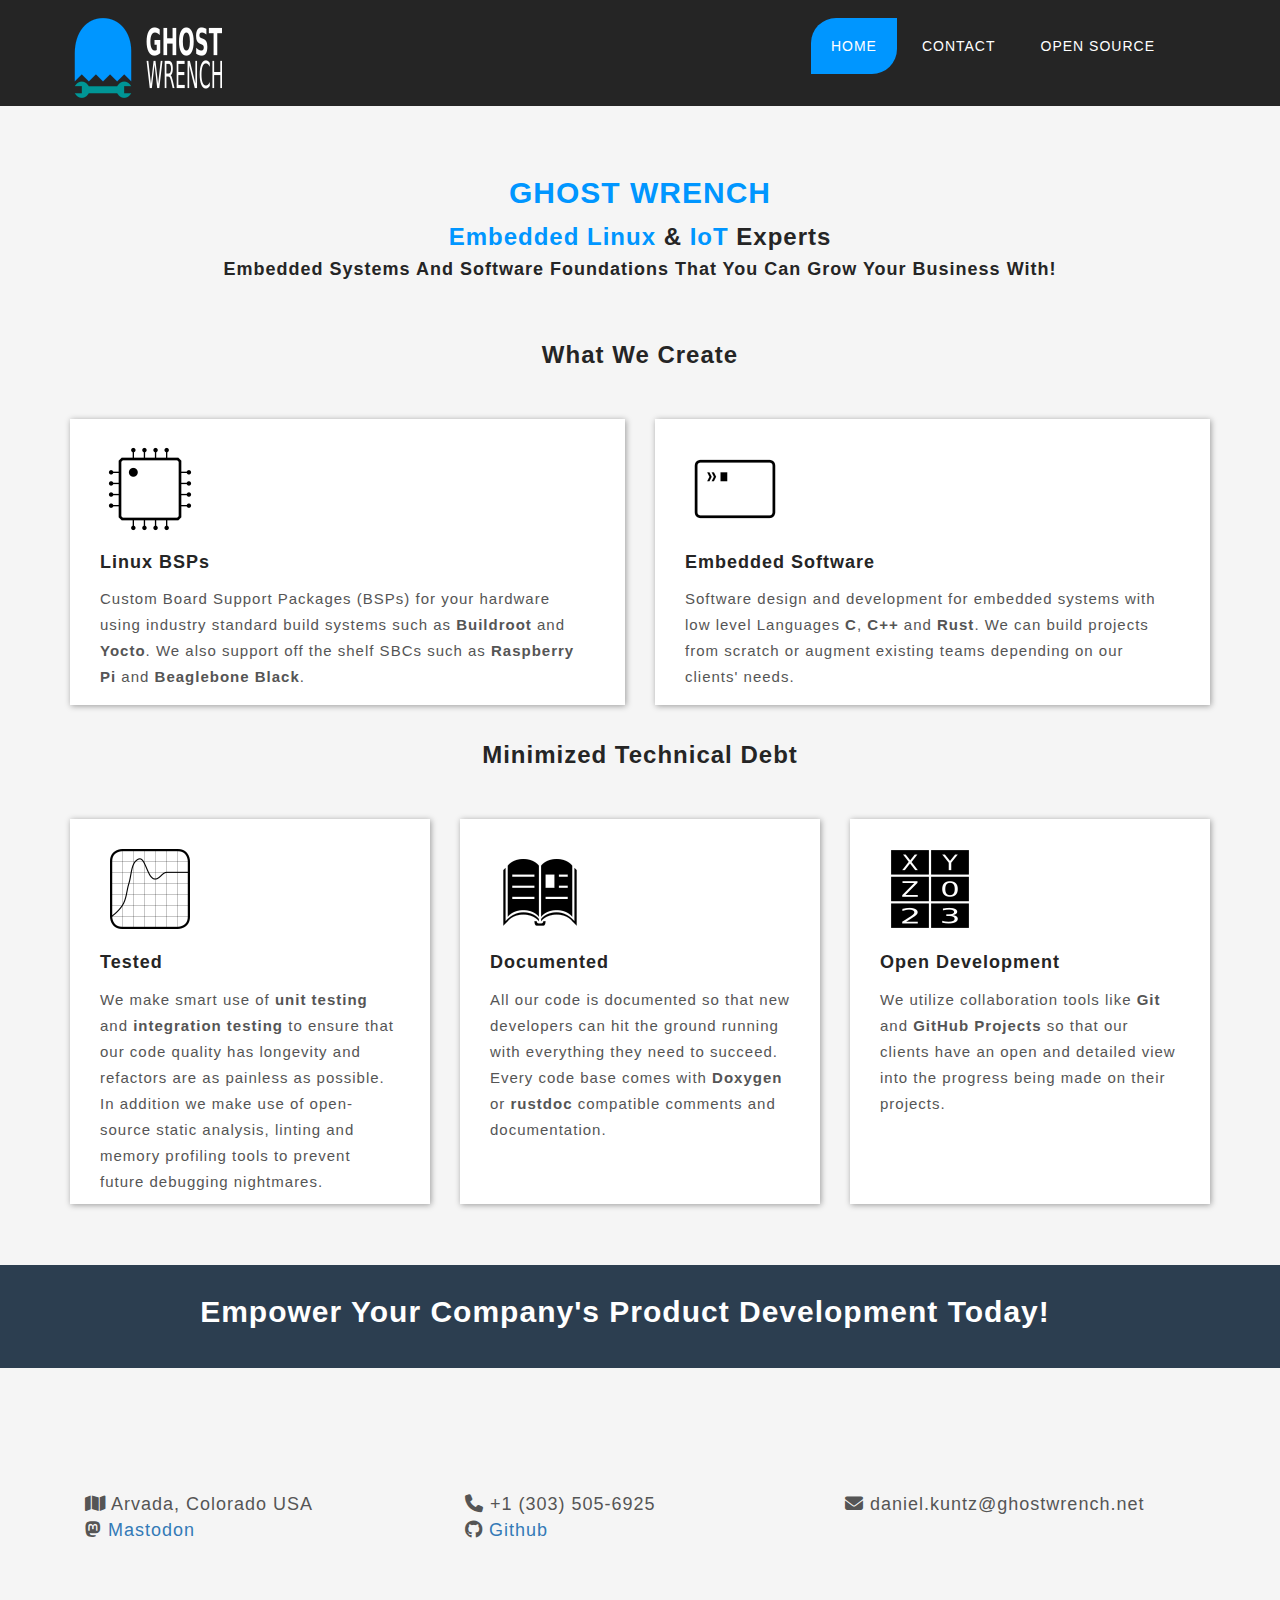
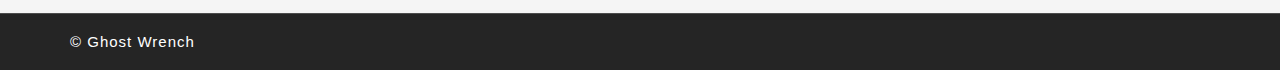
<file: index.html>
<!DOCTYPE html>
<html class="no-js" lang="en">
    <head>
        <!-- Meta tag -->
		<meta charset="utf-8">
        <meta http-equiv="x-ua-compatible" content="ie=edge">
		<meta name="description" content="">
		<meta name='copyright' content='codeglim'>
		<meta http-equiv="X-UA-Compatible" content="IE=edge">
        <meta name="viewport" content="width=device-width, initial-scale=1">	
		
		<!-- Title Tag -->
        <title>Ghost Wrench</title>
		
		<!-- Favicon -->
		<link rel="icon" type="image/png" href="images/favicon.png">	
		
		<!-- Hover CSS -->
        <link rel="stylesheet" href="css/hover.css">
		
		<!-- Font Awesome CSS -->
        <link rel="stylesheet" href="css/fontawesome.css">
		<link rel="stylesheet" href="css/brands.css">
		<link rel="stylesheet" href="css/solid.css">
		
		<!-- Slick Nav CSS -->
        <link rel="stylesheet" href="css/slicknav.min.css">
		
		<!-- Owl Carousel CSS -->
		<link rel="stylesheet" href="css/owl.theme.default.css">
        <link rel="stylesheet" href="css/owl.carousel.min.css">
		
		<!-- Magnific Popup CSS -->
		<link rel="stylesheet" href="css/magnific-popup.css">
		
		<!-- Animate CSS -->
        <link rel="stylesheet" href="css/animate.min.css">
		
		<!-- Bootstrap Css -->
        <link rel="stylesheet" href="css/bootstrap.min.css">
		
		<!-- Jalil Style CSS -->
        <link rel="stylesheet" href="style.css">
        <link rel="stylesheet" href="css/default.css">	
        <link rel="stylesheet" href="css/responsive.css">	
		
		<!-- Jalil Colors -->
		<!-- Use another color Just remove bottom of the comment tag -->
		<!--<link rel="stylesheet" href="css/skin/blaze.css">-->
		<!--<link rel="stylesheet" href="css/skin/blue.css">-->
		<link rel="stylesheet" href="css/skin/blue2.css">
		<!--<link rel="stylesheet" href="css/skin/green.css">-->
		<!--<link rel="stylesheet" href="css/skin/red.css">-->
		<!--<link rel="stylesheet" href="css/skin/purple.css">-->
		<!--<link rel="stylesheet" href="css/skin/pink.css">-->
		<!--<link rel="stylesheet" href="css/skin/orange.css">-->
		
		<!-- HTML5 shim and Respond.js IE8 support of HTML5 elements and media queries -->
		<!-- WARNING: Respond.js doesn't work if you view the page via file:// -->
		<!--[if lt IE 9]>
		  <script src="https://oss.maxcdn.com/html5shiv/3.7.2/html5shiv.min.js"></script>
		  <script src="https://oss.maxcdn.com/respond/1.4.2/respond.min.js"></script>
		<![endif]-->
    </head>
    <body>
		
		<!-- Start Header -->
		<header id="header">
			<!-- Header Inner -->
			<div class="header-inner">
				<div class="container">
					<div class="row">
						<div class="col-md-2 col-sm-12 col-xs-12">
							<!-- Logo -->
							<div class="logo">
								<a href="index.html"><img src="images/LogoHeader.png" href="index.html" /></a>
							</div>
							<!--/ End Logo -->
						</div>
						<div class="col-md-10 col-sm-12 col-xs-12">
							<div class="nav-area">
								<!-- Main Menu -->
								<nav class="mainmenu">
									<div class="mobile-nav"></div>
									<div class="collapse navbar-collapse">
										<ul class="nav navbar-nav">
											<li><a href="#header" class="active">Home</a></li>
											<!--<li><a href="#about-us">About</a></li>-->
											<!--<li><a href="blog/index.html">Blog</a></li>-->
											<li><a href="#contact">Contact</a></li>
											<li><a href="https://github.com/GhostWrench">Open Source</a></li>
										</ul>
									</div>
								</nav>
								<!--/ End Main Menu -->
							</div>
						</div>
					</div>
				</div>
			</div>
			<!--/ End Header Inner -->
		</header>
		<!--/ End Header -->

		<!-- Start Service -->
		<section id="service" class="section clearfix">
			<div class="container">
				<div class="row">
					<div class="col-md-12">
						<div class="section-title">
							<h2><span>Ghost Wrench</span></h2>
							<h3><span>Embedded Linux</span> & <span>IoT</span> Experts</h3>
							<h4>
								Embedded systems and software foundations that you can grow your business with!
							</h4>
							<br/><br/>
							<h3>What we create</h3>
						</div>
					</div>
					<!-- Single Service -->
					<div class="col-md-6 col-sm-6 col-xs-12">
						<div class="single-service">
							<div><img src="images/microchip_icon.png"></img></div>
							<h4>Linux BSPs</h4>
							<p>
								Custom Board Support Packages (BSPs) for your hardware using industry standard build systems such as <strong>Buildroot</strong> and <strong>Yocto</strong>. We also support off the shelf SBCs such as <strong>Raspberry Pi</strong> and <strong>Beaglebone Black</strong>.
							</p>
						</div>
					</div>
					<!--/ End Single Service -->
					<!-- Single Service -->
					<div class="col-md-6 col-sm-6 col-xs-12">
						<div class="single-service">
							<div><img src="images/cmdprompt_icon.png"></img></div>
							<h4>Embedded Software</h4>
							<p>
								Software design and development for embedded systems with low level Languages <strong>C</strong>, <strong>C++</strong> and <strong>Rust</strong>. We can build projects from scratch or augment existing teams depending on our clients' needs.
							</p>
						</div>
					</div>
					<!--/ End Single Service -->
					<div class="col-md-12">
						<div class="section-title">
							<br/><br/>
							<h3>Minimized Technical Debt</h3>
						</div>
					</div>
					<!-- Single Service -->
					<div class="col-md-4 col-sm-6 col-xs-12">
						<div class="single-service">
							<div><img src="images/motion.png"></img></div>
							<h4>Tested</h4>
							<p>
								We make smart use of <strong>unit testing</strong> and <strong>integration testing</strong> to ensure that our code quality has longevity and refactors are as painless as possible. In addition we make use of open-source static analysis, linting and memory profiling tools to prevent future debugging nightmares.
							</p>
						</div>
					</div>
					<!--/ End Single Service -->
					<!-- Single Service -->
					<div class="col-md-4 col-sm-6 col-xs-12">
						<div class="single-service">
							<div><img src="images/book_icon.png"></img></div>
							<h4>Documented</h4>
							<p>
								All our code is documented so that new developers can hit the ground running with everything they need to succeed. Every code 
								base comes with <strong>Doxygen</strong> or <strong>rustdoc</strong> compatible comments and documentation.
							</p>
						</div>
					</div>
					<!--/ End Single Service -->
					<!-- Single Service -->
					<div class="col-md-4 col-sm-6 col-xs-12">
						<div class="single-service">
							<div><img src="images/cells_icon.png"></img></div>
							<h4>Open Development</h4>
							<p>
								We utilize collaboration tools like <strong>Git</strong> and <strong>GitHub Projects</strong> so that our clients have an open and detailed view into the progress being made on their projects.
							</p>
					</div>
					<!--/ End Single Service -->
				</div>
			</div>
		</section>
		<!--/ End Service -->

		<!-- Call to action -->
		<section id="call-to-action">
			<div class="container">
				<div class="row">
					<div class="col-md-12 col-sm-12 col-xs-12">
						<h2>Empower Your Company's Product Development Today!</h2>
					</div>
				</div>
			</div>
		</section>
		<!--/ End Call to action -->
		
		<!-- Contact Us -->
		<section id="contact" class="section">
			<div class="container">
				<div class="row">
					<div class="col-md-12 wow fadeInUp">
						<div class="section-title">
							<h2>Contact<span> Us</span></h2>
						</div>
					</div>
				</div>
				<div class="col-md-4 col-sm-4 col-xs-12">
					<div class="contact">
						<p><i class="fa-solid fa-map"></i> Arvada, Colorado USA</li></p>
					</div>
				</div>
				<div class="col-md-4 col-sm-4 col-xs-12">
					<div class="contact">
						<p><i class="fa-solid fa-phone"></i> +1 (303) 505-6925</p>
					</div>
				</div>
				<div class="col-md-4 col-sm-4 col-xs-12">
					<div class="contact">
						<p><i class="fa-solid fa-envelope"></i> daniel.kuntz@ghostwrench.net</p>
					</div>
				</div>
				<div class="col-md-4 col-sm-4 col-xs-12">
					<div class="contact">
						<p><i class="fa-brands fa-mastodon"></i> <a rel="me" href="https://fosstodon.org/@GhostWrench">Mastodon</a></p>
					</div>
				</div>
				<div class="col-md-4 col-sm-4 col-xs-12">
					<div class="contact">
						<p><i class="fa-brands fa-github"></i> <a href="https://github.com/GhostWrench">Github</a></p>
					</div>
				</div>
			</div>
		</section>
		<!--/ End Contact Us -->
		
		<!-- Start Footer -->
		<footer id="footer" class="clearfix">
			<div class="container">
				<div class="row">
					<div class="col-md-6 col-sm-6 col-xs-12">
						<div class="copyright">
							<p>&copy; Ghost Wrench</p>
						</div>
					</div>
				</div>
			</div>
		</footer>
		<!--/ End Footer -->
		
		<!-- Jquery JS -->
		<script src="js/jquery.min.js"></script>
		
		<!-- Modernizr JS -->
		<script src="js/modernizr.min.js"></script>
		
		<!-- Scroll Up JS -->
		<script src="js/jquery.scrollUp.min.js"></script>
		
		<!-- Wow JS -->
		<script src="js/wow.min.js"></script>
		
		<!-- Slick Nav JS -->
    	<script src="js/jquery.slicknav.min.js"></script>
		
		<!-- Onepage Nav JS -->
    	<script src="js/jquery.nav.js"></script>
		
		<!-- Typed JS -->
    	<script src="js/typed.min.js"></script>
		
		<!-- Popup JS -->
		<script src="js/jquery.magnific-popup.min.js"></script>
		
		<!-- Steller JS -->
		<script src="js/jquery.stellar.js"></script>
		
		<!-- Particles JS -->
		<script src="js/particles.min.js"></script>
		<script src="js/particle-code.js"></script>
		
		<!-- Counterup JS -->
		<script src="js/waypoints.min.js"></script>
		<script src="js/jquery.counterup.min.js"></script>
		
		<!-- Owl Carousel JS -->
		<script src="js/owl.carousel.min.js"></script>
		
		<!-- Bootstrap JS -->
		<script src="js/bootstrap.min.js"></script>
		
		<!-- Google Map JS -->
		<!--<script src="js/gmap.js"></script>-->
		
		<!-- Main JS -->
		<script src="js/main.js"></script>
    </body>
</html>
</file>
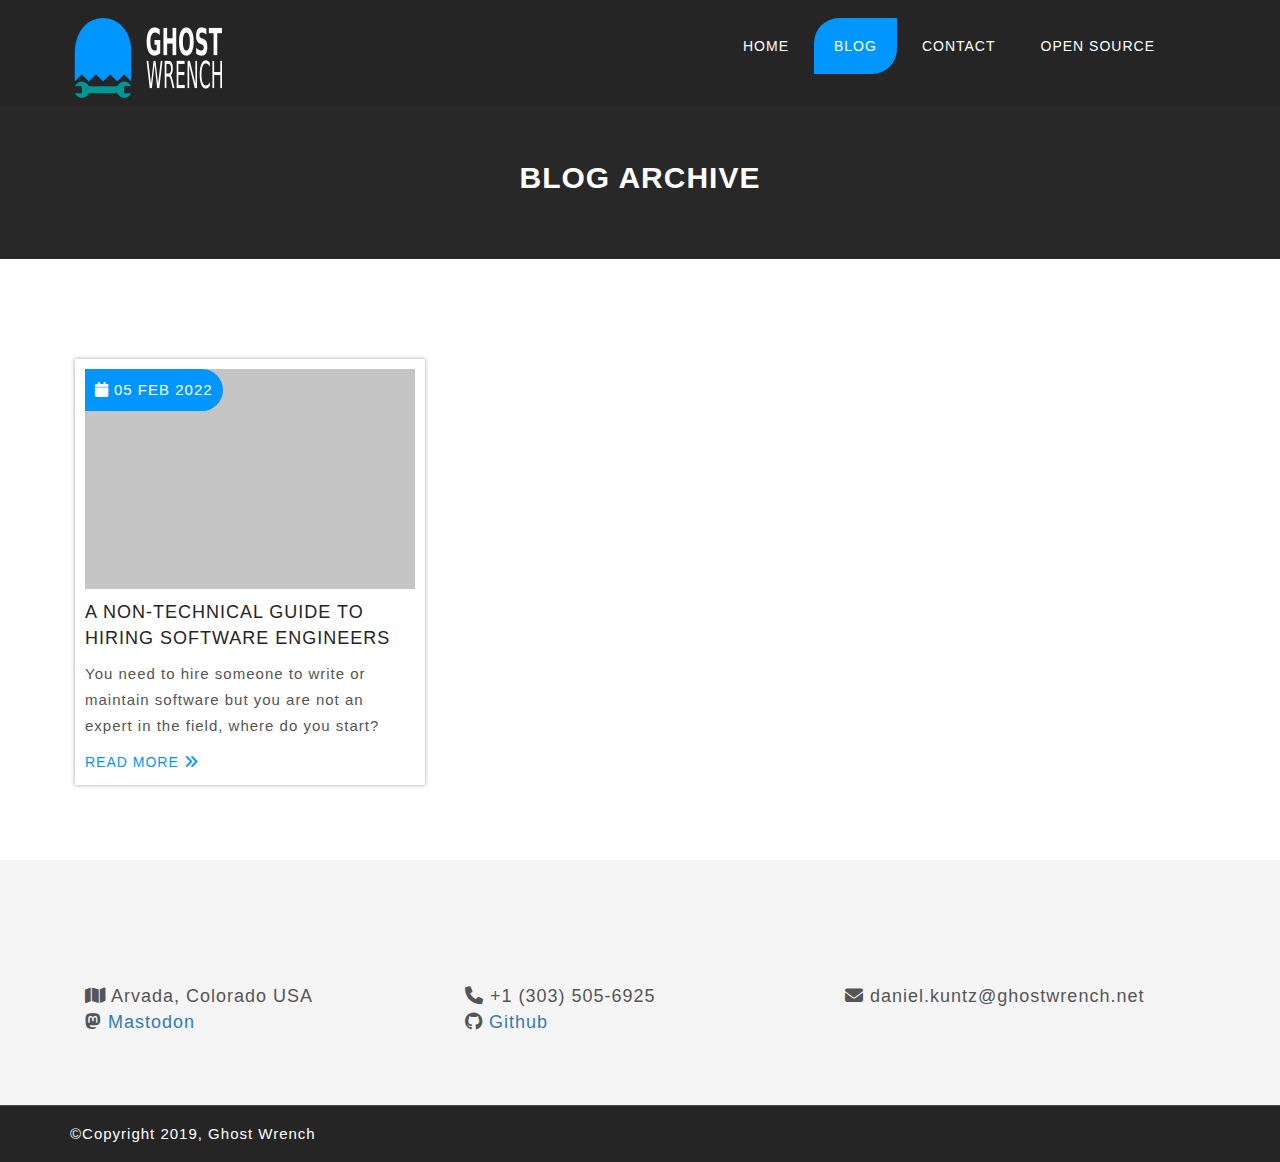
<file: blog/index.html>
<!DOCTYPE html>
<html class="no-js" lang="en">
    <head>
        <!-- Meta tag -->
		<meta charset="utf-8">
        <meta http-equiv="x-ua-compatible" content="ie=edge">
		<meta name="description" content="">
		<meta name='copyright' content='codeglim'>
		<meta http-equiv="X-UA-Compatible" content="IE=edge">
        <meta name="viewport" content="width=device-width, initial-scale=1">	
		
		<!-- Title Tag -->
        <title>Ghost Wrench</title>
		
		<!-- Favicon -->
		<link rel="icon" type="image/png" href="../images/favicon.png">	
		
		<!-- Hover CSS -->
        <link rel="stylesheet" href="../css/hover.css">
		
		<!-- Font Awesome CSS -->
        <link rel="stylesheet" href="../css/fontawesome.css">
		<link rel="stylesheet" href="../css/brands.css">
		<link rel="stylesheet" href="../css/solid.css">
		
		<!-- Slick Nav CSS -->
        <link rel="stylesheet" href="../css/slicknav.min.css">
		
		<!-- Owl Carousel CSS -->
		<link rel="stylesheet" href="../css/owl.theme.default.css">
        <link rel="stylesheet" href="../css/owl.carousel.min.css">
		
		<!-- Magnific Popup CSS -->
		<link rel="stylesheet" href="../css/magnific-popup.css">
		
		<!-- Animate CSS -->
        <link rel="stylesheet" href="../css/animate.min.css">
		
		<!-- Bootstrap Css -->
        <link rel="stylesheet" href="../css/bootstrap.min.css">
		
		<!-- Jalil Style CSS -->
        <link rel="stylesheet" href="../style.css">
        <link rel="stylesheet" href="../css/default.css">	
        <link rel="stylesheet" href="../css/responsive.css">	
		
		<!-- Jalil Colors -->
		<!-- Use another color Just remove bottom of the comment tag -->
		<!--<link rel="stylesheet" href="../css/skin/blaze.css">-->
		<!--<link rel="stylesheet" href="../css/skin/blue.css">-->
		<link rel="stylesheet" href="../css/skin/blue2.css">
		<!--<link rel="stylesheet" href="../css/skin/green.css">-->
		<!--<link rel="stylesheet" href="../css/skin/red.css">-->
		<!--<link rel="stylesheet" href="../css/skin/purple.css">-->
		<!--<link rel="stylesheet" href="../css/skin/pink.css">-->
		<!--<link rel="stylesheet" href="../css/skin/orange.css">-->
		
		<!-- HTML5 shim and Respond.js IE8 support of HTML5 elements and media queries -->
		<!-- WARNING: Respond.js doesn't work if you view the page via file:// -->
		<!--[if lt IE 9]>
		  <script src="https://oss.maxcdn.com/html5shiv/3.7.2/html5shiv.min.js"></script>
		  <script src="https://oss.maxcdn.com/respond/1.4.2/respond.min.js"></script>
		<![endif]-->
    </head>
    <body>
		<!-- Start Header -->
		<header id="header">
			<!-- Header Inner -->
			<div class="header-inner">
				<div class="container">
					<div class="row">
						<div class="col-md-2 col-sm-12 col-xs-12">
							<!-- Logo -->
							<div class="logo">
								<a href="../index.html"><img src="../images/LogoHeader.png" href="../index.html" /></a>
							</div>
							<!--/ End Logo -->
						</div>
						<div class="col-md-10 col-sm-12 col-xs-12">
							<div class="nav-area">
								<!-- Main Menu -->
								<nav class="mainmenu">
									<div class="mobile-nav"></div>
									<div class="collapse navbar-collapse">
										<ul class="nav navbar-nav">
											<li><a href="../index.html">Home</a></li>
											<!--<li><a href="#about-us">About</a></li>-->
											<li><a href="#header" class="active">Blog</a></li>
											<li><a href="#contact">Contact</a></li>
											<li><a href="https://github.com/GhostWrench">Open Source</a></li>
										</ul>
									</div>
								</nav>
								<!--/ End Main Menu -->
							</div>
						</div>
					</div>
				</div>
			</div>
			<!--/ End Header Inner -->
		</header>
		<!--/ End Header -->
		
		<!-- Start Breadcrumbs -->
		<section id="breadcrumbs">
			<div class="container">
				<div class="row">
					<div class="col-md-12">
						<h2>Blog Archive</h2>
					</div>
				</div>
			</div>
		</section>
		<!--/ End Breadcrumbs -->
	 
		<!-- Start Blog -->
		<section id="blog" class="section page">
			<div class="container">
				<div class="row">
					<!-- Single Blog -->
					<div class="col-md-4">
						<div class="single-blog">
							<div class="blog-head">
								<img src="../images/blog/blog1.jpg" alt="" class="img-responsive">
								<span><i class="fa fa-calendar"></i>05 FEB 2022</span>
								<a class="icon" href="a-non-technical-guide-to-hiring-software-engineers.html"><i class="fa fa-link"></i></a>
							</div>
							<div class="blog-info">
								<h4><a href="a-non-technical-guide-to-hiring-software-engineers.html"></a>A Non-technical Guide to Hiring Software Engineers</h4>
								<p>You need to hire someone to write or maintain software but you are not an expert in the field, where do you start?</p>
								<a href="a-non-technical-guide-to-hiring-software-engineers.html" class="button">Read more<i class="fa fa-angle-double-right"></i></a>
							</div>
						</div>						
					</div>
				</div>
			</div>
		</section>
		<!--/ End Blog -->	
		
		<!-- Contact Us -->
		<section id="contact" class="section">
			<div class="container">
				<div class="row">
					<div class="col-md-12 wow fadeInUp">
						<div class="section-title">
							<h2>Contact<span> Us</span></h2>
						</div>
					</div>
				</div>
				<div class="col-md-4 col-sm-4 col-xs-12">
					<div class="contact">
						<p><i class="fa-solid fa-map"></i> Arvada, Colorado USA</li></p>
					</div>
				</div>
				<div class="col-md-4 col-sm-4 col-xs-12">
					<div class="contact">
						<p><i class="fa-solid fa-phone"></i> +1 (303) 505-6925</p>
					</div>
				</div>
				<div class="col-md-4 col-sm-4 col-xs-12">
					<div class="contact">
						<p><i class="fa-solid fa-envelope"></i> daniel.kuntz@ghostwrench.net</p>
					</div>
				</div>
				<div class="col-md-4 col-sm-4 col-xs-12">
					<div class="contact">
						<p><i class="fa-brands fa-mastodon"></i> <a rel="me" href="https://fosstodon.org/@GhostWrench">Mastodon</a></p>
					</div>
				</div>
				<div class="col-md-4 col-sm-4 col-xs-12">
					<div class="contact">
						<p><i class="fa-brands fa-github"></i> <a href="https://github.com/GhostWrench">Github</a></p>
					</div>
				</div>
			</div>
		</section>
		<!--/ End Contact Us -->
		
		<!-- Start Footer -->
		<footer id="footer" class="clearfix">
			<div class="container">
				<div class="row">
					<div class="col-md-6 col-sm-6 col-xs-12">
						<div class="copyright">
							<p>&copy;Copyright 2019, Ghost Wrench</p>
						</div>
					</div>
				</div>
			</div>
		</footer>
		<!--/ End Footer -->
		
		<!-- Jquery JS -->
		<script src="../js/jquery.min.js"></script>
		
		<!-- Modernizr JS -->
		<script src="../js/modernizr.min.js"></script>
		
		<!-- Scroll Up JS -->
		<script src="../js/jquery.scrollUp.min.js"></script>
		
		<!-- Wow JS -->
		<script src="../js/wow.min.js"></script>
		
		<!-- Slick Nav JS -->
    	<script src="../js/jquery.slicknav.min.js"></script>
		
		<!-- Onepage Nav JS -->
    	<script src="../js/jquery.nav.js"></script>
		
		<!-- Typed JS -->
    	<script src="../js/typed.min.js"></script>
		
		<!-- Popup JS -->
		<script src="../js/jquery.magnific-popup.min.js"></script>
		
		<!-- Steller JS -->
		<script src="../js/jquery.stellar.js"></script>
		
		<!-- Particles JS -->
		<script src="../js/particles.min.js"></script>
		<script src="../js/particle-code.js"></script>
		
		<!-- Counterup JS -->
		<script src="../js/waypoints.min.js"></script>
		<script src="../js/jquery.counterup.min.js"></script>
		
		<!-- Owl Carousel JS -->
		<script src="../js/owl.carousel.min.js"></script>
		
		<!-- Bootstrap JS -->
		<script src="../js/bootstrap.min.js"></script>
		
		<!-- Google Map JS -->
		<script src="../js/gmap.js"></script>
		
		<!-- Main JS -->
		<script src="../js/main.js"></script>
    </body>
</html>
</file>
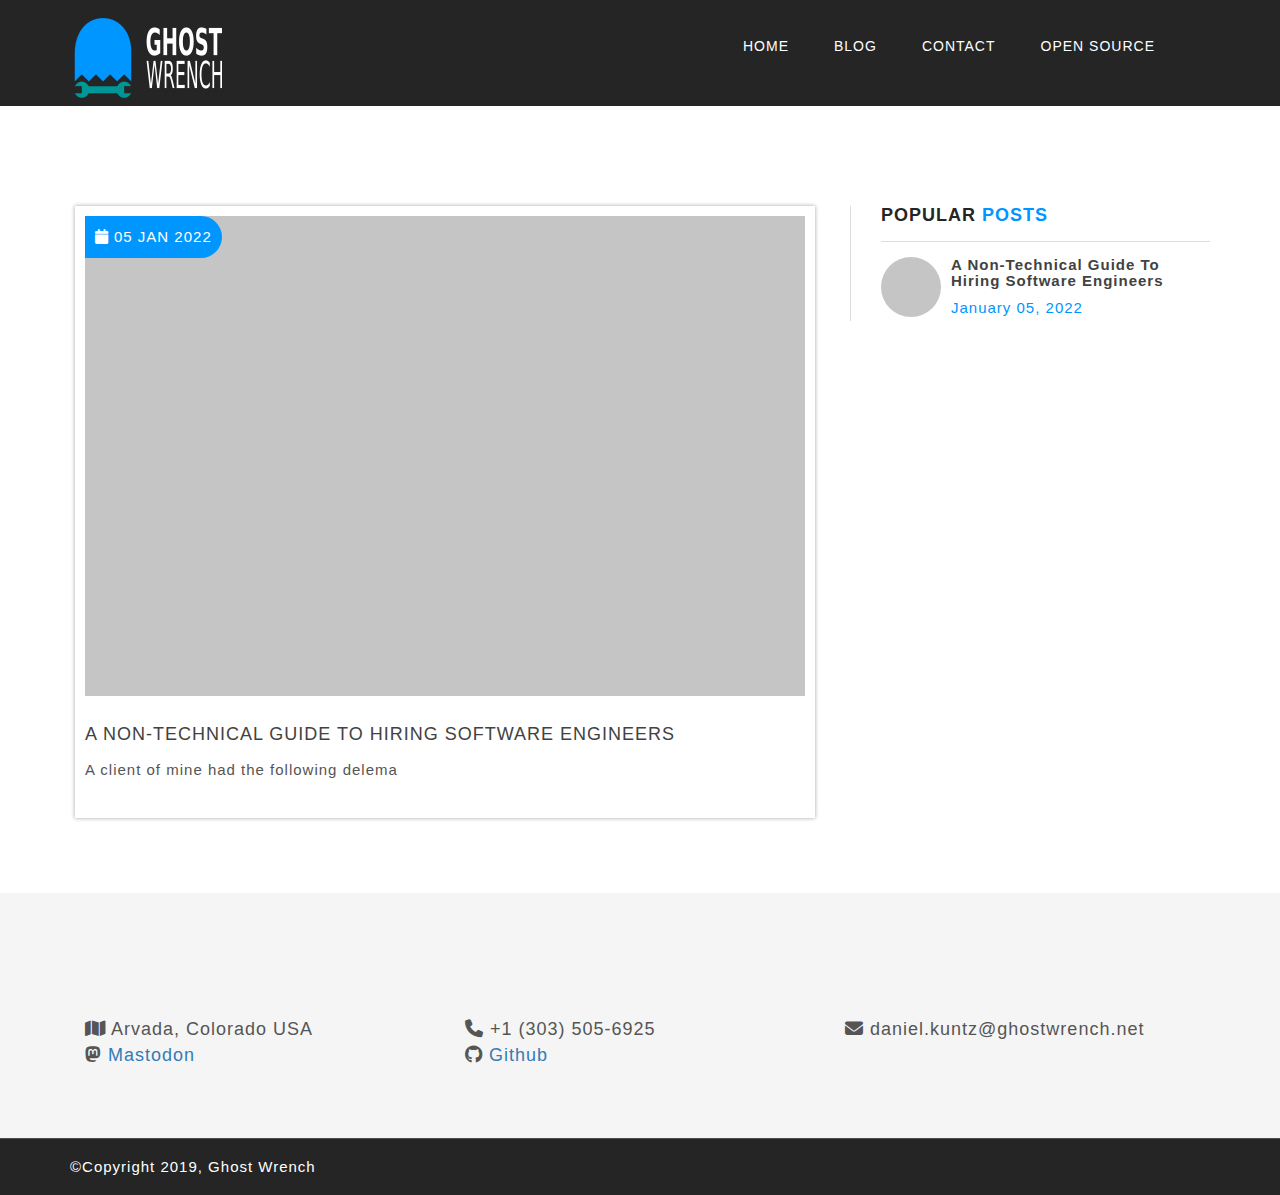
<file: blog/a-non-technical-guide-to-hiring-software-engineers.html>
<!DOCTYPE html>
<html class="no-js" lang="en">
    <head>
        <!-- Meta tag -->
		<meta charset="utf-8">
        <meta http-equiv="x-ua-compatible" content="ie=edge">
		<meta name="description" content="">
		<meta name='copyright' content='codeglim'>
		<meta http-equiv="X-UA-Compatible" content="IE=edge">
        <meta name="viewport" content="width=device-width, initial-scale=1">	
		
		<!-- Title Tag -->
        <title>Ghost Wrench</title>
		
		<!-- Favicon -->
		<link rel="icon" type="image/png" href="../images/favicon.png">	
		
		<!-- Hover CSS -->
        <link rel="stylesheet" href="../css/hover.css">
		
		<!-- Font Awesome CSS -->
        <link rel="stylesheet" href="../css/fontawesome.css">
		<link rel="stylesheet" href="../css/brands.css">
		<link rel="stylesheet" href="../css/solid.css">
		
		<!-- Slick Nav CSS -->
        <link rel="stylesheet" href="../css/slicknav.min.css">
		
		<!-- Owl Carousel CSS -->
		<link rel="stylesheet" href="../css/owl.theme.default.css">
        <link rel="stylesheet" href="../css/owl.carousel.min.css">
		
		<!-- Magnific Popup CSS -->
		<link rel="stylesheet" href="../css/magnific-popup.css">
		
		<!-- Animate CSS -->
        <link rel="stylesheet" href="../css/animate.min.css">
		
		<!-- Bootstrap Css -->
        <link rel="stylesheet" href="../css/bootstrap.min.css">
		
		<!-- Jalil Style CSS -->
        <link rel="stylesheet" href="../style.css">
        <link rel="stylesheet" href="../css/default.css">	
        <link rel="stylesheet" href="../css/responsive.css">	
		
		<!-- Jalil Colors -->
		<!-- Use another color Just remove bottom of the comment tag -->
		<!--<link rel="stylesheet" href="../css/skin/blaze.css">-->
		<!--<link rel="stylesheet" href="../css/skin/blue.css">-->
		<link rel="stylesheet" href="../css/skin/blue2.css">
		<!--<link rel="stylesheet" href="../css/skin/green.css">-->
		<!--<link rel="stylesheet" href="../css/skin/red.css">-->
		<!--<link rel="stylesheet" href="../css/skin/purple.css">-->
		<!--<link rel="stylesheet" href="../css/skin/pink.css">-->
		<!--<link rel="stylesheet" href="../css/skin/orange.css">-->
		
		<!-- HTML5 shim and Respond.js IE8 support of HTML5 elements and media queries -->
		<!-- WARNING: Respond.js doesn't work if you view the page via file:// -->
		<!--[if lt IE 9]>
		  <script src="https://oss.maxcdn.com/html5shiv/3.7.2/html5shiv.min.js"></script>
		  <script src="https://oss.maxcdn.com/respond/1.4.2/respond.min.js"></script>
		<![endif]-->
    </head>
    <body>
		<!-- Start Header -->
		<header id="header">
			<!-- Header Inner -->
			<div class="header-inner">
				<div class="container">
					<div class="row">
						<div class="col-md-2 col-sm-12 col-xs-12">
							<!-- Logo -->
							<div class="logo">
								<a href="../index.html"><img src="../images/LogoHeader.png" href="../index.html" /></a>
							</div>
							<!--/ End Logo -->
						</div>
						<div class="col-md-10 col-sm-12 col-xs-12">
							<div class="nav-area">
								<!-- Main Menu -->
								<nav class="mainmenu">
									<div class="mobile-nav"></div>
									<div class="collapse navbar-collapse">
										<ul class="nav navbar-nav">
											<li><a href="../index.html">Home</a></li>
											<!--<li><a href="#about-us">About</a></li>-->
											<li><a href="index.html" class="active">Blog</a></li>
											<li><a href="#contact">Contact</a></li>
											<li><a href="https://github.com/GhostWrench">Open Source</a></li>
										</ul>
									</div>
								</nav>
								<!--/ End Main Menu -->
							</div>
						</div>
					</div>
				</div>
			</div>
			<!--/ End Header Inner -->
		</header>
		<!--/ End Header -->
		
		<section id="blog" class="section page">
			<div class="container">
				<div class="row">
					<div class="col-md-8">
						<div class="entry-blog">
							<!-- Single Blog -->
							<div class="single-blog">
								<div class="blog-head">
									<img src="../images/blog/blog1.jpg" alt="" class="img-responsive">
									<span><i class="fa fa-calendar"></i>05 JAN 2022</span>
									<a class="icon" href="#"><i class="fa fa-link"></i></a>
								</div>
								<div class="blog-info">
									<h4><a href="blog-single.html">A Non-technical Guide to Hiring Software Engineers</a></h4>
									<p>
										A client of mine had the following delema
									</p>
								</div>
							</div>
							<!--/ End Single Blog -->
						</div>
					</div>
					<div class="col-md-4">
						<!-- Blog Sidebar -->
						<div class="blog-sidebar">
							<!-- Single Sidebar -->
							<div class="single-sidebar latest">
								<h2>Popular <span>Posts</span></h2>
								<!-- Single Post -->
								<div class="single-post">
									<div class="post-img">
										<img src="../images/blog/blog1.jpg" alt=""/>
									</div>
									<div class="post-info">
										<h4><a href="a-non-technical-guide-to-hiring-software-engineers.html">A non-technical guide to hiring software engineers</a></h4>
										<p>January 05, 2022</p>
									</div>
								</div>
								<!-- End Single Post -->
							</div>
							<!--/ End Single Sidebar -->
						</div>
						<!--/ End Blog Sidebar -->
					</div>
				</div>
				<div class="map"></div>
				<div id="particles-js"></div>
			</div>
		</section>
		<!-- End Blog -->	
		
		<!-- Contact Us -->
		<section id="contact" class="section">
			<div class="container">
				<div class="row">
					<div class="col-md-12 wow fadeInUp">
						<div class="section-title">
							<h2>Contact<span> Us</span></h2>
						</div>
					</div>
				</div>
				<div class="col-md-4 col-sm-4 col-xs-12">
					<div class="contact">
						<p><i class="fa-solid fa-map"></i> Arvada, Colorado USA</li></p>
					</div>
				</div>
				<div class="col-md-4 col-sm-4 col-xs-12">
					<div class="contact">
						<p><i class="fa-solid fa-phone"></i> +1 (303) 505-6925</p>
					</div>
				</div>
				<div class="col-md-4 col-sm-4 col-xs-12">
					<div class="contact">
						<p><i class="fa-solid fa-envelope"></i> daniel.kuntz@ghostwrench.net</p>
					</div>
				</div>
				<div class="col-md-4 col-sm-4 col-xs-12">
					<div class="contact">
						<p><i class="fa-brands fa-mastodon"></i> <a rel="me" href="https://fosstodon.org/@GhostWrench">Mastodon</a></p>
					</div>
				</div>
				<div class="col-md-4 col-sm-4 col-xs-12">
					<div class="contact">
						<p><i class="fa-brands fa-github"></i> <a href="https://github.com/GhostWrench">Github</a></p>
					</div>
				</div>
			</div>
		</section>
		<!--/ End Contact Us -->
		
		<!-- Start Footer -->
		<footer id="footer" class="clearfix">
			<div class="container">
				<div class="row">
					<div class="col-md-6 col-sm-6 col-xs-12">
						<div class="copyright">
							<p>&copy;Copyright 2019, Ghost Wrench</p>
						</div>
					</div>
				</div>
			</div>
		</footer>
		<!--/ End Footer -->
		
		<!-- Jquery JS -->
		<script src="../js/jquery.min.js"></script>
		
		<!-- Modernizr JS -->
		<script src="../js/modernizr.min.js"></script>
		
		<!-- Scroll Up JS -->
		<script src="../js/jquery.scrollUp.min.js"></script>
		
		<!-- Wow JS -->
		<script src="../js/wow.min.js"></script>
		
		<!-- Slick Nav JS -->
    	<script src="../js/jquery.slicknav.min.js"></script>
		
		<!-- Onepage Nav JS -->
    	<script src="../js/jquery.nav.js"></script>
		
		<!-- Typed JS -->
    	<script src="../js/typed.min.js"></script>
		
		<!-- Popup JS -->
		<script src="../js/jquery.magnific-popup.min.js"></script>
		
		<!-- Steller JS -->
		<script src="../js/jquery.stellar.js"></script>
		
		<!-- Particles JS -->
		<script src="../js/particles.min.js"></script>
		<script src="../js/particle-code.js"></script>
		
		<!-- Counterup JS -->
		<script src="../js/waypoints.min.js"></script>
		<script src="../js/jquery.counterup.min.js"></script>
		
		<!-- Owl Carousel JS -->
		<script src="../js/owl.carousel.min.js"></script>
		
		<!-- Bootstrap JS -->
		<script src="../js/bootstrap.min.js"></script>
		
		<!-- Google Map JS -->
		<script src="../js/gmap.js"></script>
		
		<!-- Main JS -->
		<script src="../js/main.js"></script>
    </body>
</html>
</file>
<file: style.css>
/* =====================================
Template Name: Jalil
Author Name: Shakil Hossain
Author URI: http://codeglim.com
Description: Jalil is a modern responsive business and personal tempalte, you can use this template for your business,corporate,agency and personal purpouse.
Version:	1.2
=========================================*/   

/*=======================================
[Table of contents]
* Default CSS
* Header CSS
	+ Topbar
	+ Logo
	+ Main Menu
	+ Search
* Slider CSS
* Statics CSS
* About CSS
* Service CSS
* Call-To-Action CSS
* Team CSS
* Project CSS
* Testimonial CSS
* Pricing CSS
* Skill CSS
* Blog CSS
	+ Blog Latest
	+ Blog Pagination
	+ Blog Sidebar
	+ Blog Single
* Contact CSS
* Mail Success CSS
* Clients CSS
* Personal CSS
	+ personal Header
	+ personal Banner
	+ About Me
	+ My Skill
	+ My Timeline
* Footer Top CSS
* Footer CSS
=========================================*/ 

/*=======================
  Header CSS
=========================*/ 
#header {
	background: #252525;
	padding: 8px 0;
}
#header .header-inner{
	background:#252525;
}
#header.sticky .header-inner{
	position: fixed;
	z-index: 455;
	width: 100%;
	border-radius: 0;
	padding:5px 0;
	top: 0;
	-webkit-transition:all 0.4s ease;
	-moz-transition:all 0.4s ease;
	transition:all 0.4s ease;
}
#header.sticky .search-form{
	top:60px;
}
/*----- Logo -----*/
#header .logo {
	padding-top:10px;
}
#header .logo a{
	color:#fff;
	text-transform:uppercase;
	font-size:40px;
	font-weight:400;
}
#header .logo span{
	font-size:50px;
	font-weight:500;
}
/*----- Main Menu -----*/
#header .nav-area{
	position:relative;
}
#header .mainmenu {
	float: left;
	width: 100%;
	padding-right: 30px;
	padding-top: 10px;
}
#header .navbar-collapse {
	padding-right: 0;
	padding-left: 0;
	position: relative;
	border-top: 0px solid;
	box-shadow: none;
}
#header .mobile-nav {
	display: none;
}
#header .nav{
	float:right;
}
#header .nav li {
	position:relative;
	margin-right:5px;
}
#header .nav li:last-child{
	border:0px;
}
#header .nav li a {
	color: #fff;
	text-transform: uppercase;
	font-size: 14px;
	font-weight: 500;
	padding: 18px 20px;
	position: relative;
	font-weight: 500;
	display: block;
}
#header .nav li:hover a, 
#header .nav li.active a {
	color: #fff;
	border-radius: 25px 0px 25px 0px;
}
#header .nav li .sub-menu {
	position: absolute;
	left: 0;
	z-index: 8;
	width: 220px;
	top: 150%;
	opacity: 0;
	background: #252525;
	visibility: hidden;
	border-top: 3px solid;
}
#header .nav li:hover .sub-menu{
	opacity:1;
	visibility:visible;
	top:100%;
}
#header .nav li .sub-menu li {
	border-right: none;
}
#header .nav li .sub-menu li:last-child{
	border-bottom:0px solid;
}
#header .nav li .sub-menu li a {
	padding: 8px 20px;
	text-align: left;
	border-radius: 0px;
	background: transparent;
	font-size: 14px;
	text-transform: capitalize;
}
#header .nav li .sub-menu li i{
	margin-right:5px;
}
/*----- Search -----*/
#header .search {
	position: absolute;
	right: 0;
	top: 13px;
}
#header .search li a {
	background: transparent;
	text-align: right;
	padding-right: 0px;
}
#header .search-form {
	width: 350px;
	background: #fff;
	position: absolute;
	top: 60px;
	right: 0;
	z-index: 4;
	opacity: 0;
	visibility: hidden;
	-webkit-transform: scale(1,0);
	-moz-transform: scale(1,0);
	transform: scale(1,0);
}
#header .search-form.active{
	opacity:1;
	visibility:visible;
	-webkit-transform:scale(1,1);
	-moz-transform:scale(1,1);
	transform:scale(1,1);
}
#header .form {
	position: relative;	
}
#header .form input {
	height: 44px;
	border: 0px;
	text-align: center;
	width: 100%;
}
#header .form i {
	top:0;
	left: 0;
	width: 40px;
	height: 44px;
	text-align: center;
	line-height: 44px;
	position: absolute;
	color: #fff;
	cursor:pointer;
	font-size: 16px;
}
#header .form button {
	border: 0px solid;
	position: absolute;
	right: 0;
	top:0;
	padding: 0;
	background: transparent;
}
#header .form button i{
	position:relative;
}
/*=======================
  End Header
=========================*/ 
/*=======================
  Slider CSS
=========================*/ 
#j-slider{
	position: relative;	
}
#j-slider #particles-js{
	display:none;
}
#j-slider .single-slider {
	background-size: cover;
	background-position: center center;
	background-repeat: no-repeat;
	height: 550px;
	position:relative;
}
#j-slider .single-slider::before {
	position: absolute;
	left: 0;
	top: 0;
	width: 100%;
	height: 100%;
	background-color: rgba(0, 0, 0, 0.60);
	content: "";
}
#j-slider .slide-text {
	display: -webkit-box;
	display: -ms-flexbox;
	display: flex;
	-webkit-box-orient: vertical;
	-webkit-box-direction: normal;
	-ms-flex-direction: column;
	flex-direction: column;
	-webkit-box-pack: center;
	-ms-flex-pack: center;
	justify-content: center;
	width: 100%;
	height:550px;
	background-color: rgba(0,0,0,0.6);
}
#j-slider .slide-text.left{
	text-align:left;
	padding:0 300px 0 20px;
}
#j-slider .slide-text.center{
	text-align:center;
	padding: 0 100px;
}
#j-slider .slide-text.right{
	text-align:right;
	padding:0 20px 0 300px;
}
#j-slider .slide-text h1 {
	color: #fff;
	font-size: 40px;
	font-weight: 700;
	text-transform: uppercase;
	margin: 0 0 20px;
}
#j-slider .slide-text span {
	display: block;
	font-size: 20px;
	margin-bottom: 15px;
	position: relative;
	color: #eee;
	font-weight: 400;
	text-transform: uppercase;
}
#j-slider .slide-text p{
	color:#fff;
	font-size:20px;
	margin-bottom:20px;
}
#j-slider .slide-button .button {
	border-radius: 0px;
	color: #fff;
	margin-right: 10px;
	margin: 0 10px 0 0;
	border-radius: 20px 0px 20px 0;
	overflow: hidden;
	position: relative;
	vertical-align: top;
	border:1px solid #e2e2e2;
	background:transparent;
}
#j-slider .slide-button .button:hover,
#j-slider .slide-button .button.primary{
	border-color:transparent;
}
#j-slider .slide-button .button:last-child{
	margin-right:0px;
}
#j-slider .owl-dots {
	position: absolute;
	margin-top: -10px;
	left: 50%;
	margin-left:-15px;
	bottom: 70px;
}
#j-slider .owl-dots .owl-dot {
	display: inline-block;
	margin-bottom: 10px;
}
#j-slider .owl-dots .owl-dot span {
	width: 5px;
	height: 15px;
	display: block;
	border-radius: 15px;
}
#j-slider .owl-dots .owl-dot:hover span{
	border-color:transparent;
} 
#j-slider .owl-dots .owl-dot.active span{
	border-color:transparent;
	height: 25px;
}
#j-slider .owl-nav div {
	position: absolute;
	top: 50%;
	background: transparent;
	color: #fff;
	border: 1px solid #ddd;
	width: 42px;
	height: 42px;
	line-height: 42px;
	padding: 0;
	font-size: 18px;
	border-radius:0px;
	opacity: 0.5;
	margin: -18px 0 0;
	font-size: 30px;
	background: rgba(255, 255, 255, 0.13);
	-webkit-transition:all 0.4s ease;
	-moz-transition:all 0.4s ease;
	transition:all 0.4s ease;
}
#j-slider .owl-nav div:hover{
	border-color:transparent;
	opacity:1;
}
#j-slider .owl-nav .owl-prev {
	left: 0;
}
#j-slider .owl-nav .owl-next{
	right:0;
}
#j-slider.static .slide-text p{
	padding:0 100px;
}
/* Slider Animation */
#j-slider .slide-text h1{
    animation: fadeInLeft 0.6s both 0.6s;
}
#j-slider .slide-text p{
    animation: fadeInLeft 0.8s both 0.8s;
}
#j-slider .slide-text .button{
    animation: fadeInLeft 1s both 1s;
}
/*=======================
  End Slider CSS
=========================*/  
/*=======================
  Statics CSS
=========================*/ 
#statics {
	position: relative;
	margin-top:-50px;
	z-index: 2;
}
#statics .statics {
	border-radius: 10px;
	overflow: hidden;
}
#statics.no-margin{
	margin-top:0px;
}
#statics .static-single {
	text-align: center;
	padding: 15px;
	position: relative;
	background: #252525;
	overflow: hidden;
}
#statics .static-single .icon{
	display:block;
	border-radius:100%;
}
#statics .static-single i img{
	font-size: 30px;
	background: #f5f5f5;
	width: 70px;
	height: 70px;
	line-height: 70px;
	text-align: center;
	border-radius: 100%;
}
#statics .s-info {
	display: block;
}
#statics .number {
	margin: 8px 0;
}
#statics .static-single span {
	display: block;
	font-size: 28px;
	color: #fff;
	font-weight: 500;
}
#statics .static-single h2 {
	color: #fff;
	font-size: 25px;
	padding-top: 5px;
}
#statics .static-single p {
	color: #fff;
	font-size: 15px;
}
/*=======================
  End Statics CSS
=========================*/ 
/*=======================
  About Css
=========================*/ 
#about-us .about-main h3{
	margin-bottom:15px;
}
#about-us .single-about p {
	margin-bottom: 15px;
	font-size: 18px;
}
#about-us .single-about li {
	font-size: 20px;
}
#about-us .about-main .button{
	margin-top:15px;
}
#about-us .about-main .button i {
	margin-left: 10px;
	font-size: 15px;
}
#about-us .single-video{
	position:relative;
}
#about-us .single-video img{
	width:100%;
}
#about-us .single-video::before {
	position: absolute;
	left: 0;
	top: 0;
	width: 100%;
	height: 100%;
	background: rgba(255, 255, 255, 0.72);
	opacity: 0.3;
	visibility: visible;
	content: "";
}
#about-us .single-video:hover:before{
	opacity:0;
	visibility:hidden;
}
#about-us .single-video::after {
	position: absolute;
	left: 0;
	top: 0;
	content: "";
	width: 100%;
	height: 100%;
	z-index: -2;
	margin-left: 7px;
	margin-top: 7px;
}
#about-us .single-video:hover:after {
	margin-left: 0px;
	margin-top: 0px;
}
#about-us .single-video i {
	position: absolute;
	top: 50%;
	left: 50%;
	width: 50px;
	height: 50px;
	text-align: center;
	line-height: 50px;
	font-size: 20px;
	border-radius: 100%;
	margin-left: -25px;
	margin-top: -25px;
	color: #fff;
	cursor:pointer;
}
#about-us .single-video:hover i{
	-webkit-transform:scale(1.2);	
	-moz-transform:scale(1.2);	
	transform:scale(1.2);	
}
/*=======================
  End About CSS
=========================*/ 
/*=======================
  Service CSS
=========================*/ 
#service{
	background:#f5f5f5;
}
#service .row {
	display: flex;
	display: -webkit-flex;
	flex-wrap: wrap;
}
#service .single-service {
	text-align: left;
	background: #fff;
	padding-left:30px;
	padding-right:30px;
	padding-top:20px;
	height: 95%;
	position: relative;
	-webkit-box-shadow: 1px 1px 6px rgba(20, 20, 20, 0.4);
	-moz-box-shadow: 1px 1px 6px rgba(20, 20, 20, 0.4);
	box-shadow: 1px 1px 6px rgba(20, 20, 20, 0.4);
}
#service .single-service .number{
	font-size: 28px;
	line-height: 65px;
	height: 65px;
	width: 65px;
	background: #252525;
	border-radius: 50%;
	text-align: center;
	display:inline-block;
	border:1px solid transparent;
}
#service .single-service .number p {
	color: #fff;
	margin:0;
}
#service .single-service:hover .number p{
	-webkit-transform:scale(1.4);
	-moz-transform:scale(1.4);
	transform:scale(1.4);
}
#service .single-service.active img,
#service .single-service:hover img{
	-webkit-transform:scale(1.2);
	-moz-transform:scale(1.2);
	transform:scale(1.2);
}
#service .single-service h4 {
	font-size: 18px;
	font-weight: 700;
	margin: 14px 0;
}
#service .single-service.active h4,
#service .single-service:hover h4{
	color:#fff;
}
#service .single-service.active p,
#service .single-service:hover p{
	color:#fff;
}
#service .single-service:hover i,
#service .single-service.active i{
	color: #fff;
	background:transparent;
	border-color:#fff;
}
#service .single-service .ico-bg {
	position: absolute;
	content: "";
	color: #988D8D;
	font-size: 50px;
	background: transparent;
	left: 0;
	top: 50%;
	bottom: 33px;
	z-index: 3;
	border: none;
	transition: all 1s ease;
	opacity: 0;
	visibility: hidden;
}
#service .single-service:hover .ico-bg,
#service .single-service.active .ico-bg{
	color: #fff;
	left:20%;
	opacity: 0.3;
	visibility:visible;
}
#service .single-service ul {
	padding-left: 20px;
}
#service .single-service li {
	list-style-type: square;
}
#service .single-service.active li,
#service .single-service:hover li {
	color: #fff;
}
/*=======================
  End Service CSS
=========================*/ 
/*=======================
  Call To Action CSS
=========================*/  
#call-to-action {
	background: #2c3e50;
	padding: 30px 0;
	text-align: center;
	position: relative;
}
#call-to-action h2 {
	color: #fff;
	display: inline-block;
	margin-right: 30px;
}
#call-to-action .button {
	border: 1px solid #e2e2e2;
	display: inline-block;
	background: transparent;
}
#call-to-action .button:hover {
	border-color:transparent;
}
#call-to-action .button i {
	margin-right: 10px;
}
#call-to-action .button:hover i{
	opacity: 0;
    -webkit-animation-name: hvr-icon-drop;
    animation-name: hvr-icon-drop;
    -webkit-animation-duration: 0.5s;
    animation-duration: 0.5s;
    -webkit-animation-delay: 0.3s;
    animation-delay: 0.3s;
    -webkit-animation-fill-mode: forwards;
    animation-fill-mode: forwards;
    -webkit-animation-timing-function: ease-in-out;
    animation-timing-function: ease-in-out;
    -webkit-animation-timing-function: cubic-bezier(0.52, 1.64, 0.37, 0.66);
    animation-timing-function: cubic-bezier(0.52, 1.64, 0.37, 0.66);
}
/*=======================
  End Call To Action CSS
=========================*/  
/*=======================
  Team CSS
=========================*/  
#team .single-team {
	text-align: center;
	overflow: hidden;
	border-top:4px solid;
}
#team .team-head{
	position:relative;
}
#team .team-head::before {
	position: absolute;
	top: 0px;
	right: 0;
	width: 100%;
	background: rgba(255, 255, 255, 0.72);
	opacity: 0.3;
	content: "";
	height: 100%;
	visibility: hidden;
	-webkit-transform: translateY(-100%);
	-moz-transform: translateY(-100%);
	transform: translateY(-100%);
}
#team .single-team:hover .team-head::before {
	top: 0;
	opacity:1;
	visibility:visible;
	-webkit-transform:translateY(0%);
	-moz-transform:translateY(0%);
	transform:translateY(0%);
}
#team .single-team img {
    width: 100%;
}
#team .team-social {
	padding: 0;
	margin: 0;
	list-style: none;
	position: absolute;
	top: 50%;
	left:50%;
	margin-left:-90px;
	margin-top:-15px;	
	opacity: 0;
	visibility:0;
	-webkit-transform:translateX(100%);
	-moz-transform:translateX(100%);
	transform:translateX(100%);
}
#team .single-team:hover .team-social {
	visibility:visible;
	opacity:1;
	-webkit-transform:translateY(0%);
	-moz-transform:translateY(0%);
	transform:translateY(0%);
}
#team .team-social li {
    display: inline-block;
    margin: 0px 5px;
}
#team .team-social li a {
    display: block;
    height: 30px;
    width: 30px;
    text-align: center;
    color: #fff;
    border-radius: 50%;
    line-height: 30px;
    font-size: 16px;
}
#team .team-social li a:hover {
   background:#252525;
}
#team .team-info {
	position: relative;
	bottom: 0;
	width: 100%;
	padding: 20px 0 5px 0;
}
#team .team-info .name {
	position: absolute;
	width: 100%;
	top: -16px;
}
#team .team-info .name h4 {
	color: #fff;
	background: RGBA(32, 27, 26, 0.8);
	position: relative;
	display: inline-block;
	padding: 5px;
	font-size: 18px;
	text-transform: uppercase;
	margin: 0;
}
#team .team-info p {
	color: #fff;
	margin: 0;
	text-transform: uppercase;
	font-size: 14px;
	font-weight: 500;
}
/*=======================
  End Team CSS
=========================*/ 
/*=======================
  Project CSS
=========================*/
#project{
	background:#f5f5f5;
}
#project .section-title{
	margin-bottom:50px;
}
#project .no-margin{
	margin: 0;
}
#project .no-margin:hover .project-single{
	opacity:0.3;
}
#project .no-margin .project-single:hover{
	opacity:1;
}
#project .col-md-4{
	padding:0;
}
#project .project-single{
	position:relative;
	overflow:hidden;
	transition:all 0.3s ease;
}
#project .project-head{
	position:relative;
} 
#project .project-head::before {
	position: absolute;
	content: "";
	width: 100%;
	height: 100%;
	background: rgba(37, 37, 37, 0.8);
	opacity: 0;
	visibility: hidden;
	-webkit-transform: translateX(-100%);
	-moz-transform: translateX(-100%);
	transform: translateX(-100%);
	z-index:3;
}
#project .project-single:hover .project-head::before{
	opacity:1;
	visibility:visible;
	-webkit-transform: translateX(0%);
	-moz-transform: translateX(0%);
	transform: translateX(0%);
}
#project .project-head img{
	width:100%;
	z-index:2;
}
#project .project-single:hover img{
	transform:scale(1.8);
}
#project .project-hover {
	position: absolute;
	top: 35px;
	bottom: 35px;
	left: 35px;
	padding: 20px;
	visibility: hidden;
	opacity: 0;
	transition: all 0.30s ease;
	border: 3px solid #eee;
	right: 35px;
	z-index: 4;
}
#project .project-single:hover .project-hover {
	opacity:1;
	visibility:visible;
}
#project .project-hover h4 {
	text-transform: uppercase;
	font-size: 18px;
	font-weight: 700;
}
#project .project-hover a {
	color: #fff;
	padding-top: 10px;
}
#project p {
	font-size: 18px;
}
#project .project-hover p {
	color: #fff;
	font-size: 18px;
	margin: 0;
}
/*=======================
  End Project CSS
=========================*/
/*=======================
  Testimonial CSS
=========================*/
#testimonial{
	background:#2C3E50;
}
#testimonial .section-title h2{
	color:#fff;
}
#testimonial .section-title p{
	color:#fff;
}
#testimonial .testimonial-carousel{
	position:relative;
}
#testimonial .single-testimonial {
	opacity: 0.9;
	transition: all 0.3s ease;
	-webkit-transform: translateY(10px);
	-moz-transform: translateY(10px);
	transform: translateY(10px);
}
#testimonial .owl-item.active.center .single-testimonial{
	opacity: 1;
	-webkit-transform:translateY(0px);
	-moz-transform:translateY(0px);
	transform:translateY(0px);
}
#testimonial .testimonial-content {
	background: #fff;
	padding: 25px;
	margin-bottom: 10px;
	position: relative;
	border-bottom: 2px solid;
}
#testimonial .owl-item.active.center .testimonial-content{
	border-top: 4px solid;
	border-bottom: 0px solid;
}
#testimonial .testimonial-content::before {
	position: absolute;
	font-family: FontAwesome;
	font-size: 19px;
	top: 11px;
	left: 6px;
	content: "\f10d";
	opacity: 0.8;
}
#testimonial .testimonial-info {
	overflow: hidden;
}
#testimonial .testimonial-info .arrow{
	position:relative;
}
#testimonial .testimonial-info .arrow::before {
	position: absolute;
	bottom: -6px;
	left: 25px;
	content: "";
	border-top: 16px solid transparent;
	border-left: 23px solid;
}
#testimonial .testimonial-info img {
	width: 80px;
	height: 80px;
	border: 3px solid;
	margin-bottom: 10px;
	float: left;
	vertical-align: middle;
	position:relative;
	margin-right: 10px;
}

#testimonial .testimonial-info h6 {
	font-size: 16px;
	text-transform: uppercase;
	padding-top: 15px;
	font-weight: 500;
	color: #fff;
	float: left;
}
#testimonial .testimonial-info span {
	display: block;
	font-size: 12px;
	margin-top: 10px;
	color: #fff;
}
#testimonial .owl-dots {
	position: absolute;
	top: 23%;
	left: -28px;
}
#testimonial .owl-dots .owl-dot {
	display:block;
}
#testimonial .owl-dots .owl-dot span {
	width: 5px;
	height: 15px;
	border-radius: 3px;
}
#testimonial .owl-dots .owl-dot.active span{
	height:25px;
}
/*=======================
  End Testimonial CSS
=========================*/
/*=======================
  Pricing CSS
=========================*/
#pricing{
	background:#f5f5f5;
}
#pricing .single-table {
	overflow: hidden;
	background: #fff;
	border-top:3px solid;
	-moz-box-shadow: 1px 1px 6px rgba(110, 100, 100, 0.4);
	-webkit-box-shadow: 1px 1px 6px rgba(110, 100, 100, 0.4);
	box-shadow: 1px 1px 6px rgba(110, 100, 100, 0.4);
}
#pricing .table-head {
	text-align: center;
	padding: 10px 0 10px;
}
#pricing .table-title {
	color: #555;
	font-size: 25px;
	margin-bottom: 8px;
	text-transform: uppercase;
	font-weight:700;
}

#pricing .single-table .text {
	padding-bottom: 10px;
	color:#555;
	font-size:14px;
}
#pricing .single-table .price {
	text-align: center;
	margin: 0;
	background: #2C3E50;
	padding: 20px;
}
#pricing .single-table .ammount {
	color: #fff;
	font-size: 32px;
}
#pricing .single-table .ammount span {
	font-weight: 700;
	font-size: 60px;
}
#pricing  .table-list {
	padding: 0 15px 10px;
	text-align: center;
}
#pricing .table-list li {
	color: #555;
	position: relative;
	padding: 12px 0;
}
#pricing .table-list li:hover{
	cursor:pointer;
}
#pricing .table-list i {
	margin-right: 5px;	
	font-size: 16px;
}
#pricing .table-bottom {
	text-align: center;
	padding: 10px;
	border-top: 2px solid #bdc3c7;
}
#pricing .single-table .button {
	background:#2C3E50;
	color:#fff;
}

#pricing .single-table.active .button {
	z-index: 1;
	color:#fff;
}
#pricing .single-table .button i {
	font-size: 16px;
	margin-right: 10px;	
}
/*=======================
  End Pricing CSS
=========================*/
/*=======================
  Skill Experience CSS
=========================*/
#skills-experience {
	background: url('images/skill-bg.jpg');
	background-size: cover;
	background-repeat: no-repeat;
	background-position: center center;
	position: relative;
	padding: 40px 0 70px;
}
#skills-experience::before {
	content: "";
	position: absolute;
	left: 0;
	top: 0;
	width: 100%;
	height: 100%;
	background: RGBA(0, 0, 0, 0.68);
}
#skills-experience .skill-text{
	margin-top:30px;
}
#skills-experience .skill-text h3 {
	color: #fff;
	text-transform: uppercase;
	margin-bottom: 20px;
}
#skills-experience .skill-text p {
	color: #eee;
	margin-bottom: 20px;
	font-size: 15px;
}
#skills-experience .skill-text ul{
	margin-bottom:20px;
}
#skills-experience .skill-text li {
	color: #eee;
	margin-bottom: 10px;
	font-weight: 400;
	text-transform: uppercase;
	font-size: 14px;
}
#skills-experience .skill-text i {
	margin-right: 10px;
	width: 22px;
	height: 22px;
	line-height: 22px;
	text-align: center;
	border-radius: 100%;
	color: #fffffd;
	font-size: 12px;
}
#skills-experience .skill-text .button i{
	margin:0 0 0 5px;
}
#skills-experience .skill-main{
	background: rgba(255, 255, 255, 0.22);
	padding: 20px;
	border-radius: 15px;
	margin-top: 30px;
}
#skills-experience .single-skill {
	margin-bottom: 35px;
}
#skills-experience .single-skill:last-child{
	margin-bottom:0px;
}
#skills-experience .skill-info {
	overflow: hidden;
	margin-bottom:5px;
}
#skills-experience .skill-info h4 {
	color: #fff;
	float: left;
	font-size:16px;
}
#skills-experience .skill-info span {
	float: right;
	color: #fff;
	font-size:16px;
}
#skills-experience .single-skill .progress {
	height: 10px;
	margin: 0;
}
/*=======================
  End Skill CSS
=========================*/
/*=======================
  Blog CSS
=========================*/
/*----- Blog Latest -----*/
#blog .single-blog {
	background: #fff;
	padding: 10px;
	-webkit-box-shadow: 0px 0px 4px rgba(21, 20, 20, 0.4);
	-moz-box-shadow: 0px 0px 4px rgba(21, 20, 20, 0.4);
	box-shadow: 0px 0px 4px rgba(21, 20, 20, 0.4);
	margin:5px;
}
#blog .blog-head{
	position:relative;
	overflow:hidden;
	z-index:5;
}
#blog .blog-head:before{
	position: absolute;
	content: "";
	width: 100%;
	height: 100%;
	background: rgba(255, 255, 255, 0.72);
	opacity: 0;
	visibility: hidden;
	-webkit-transform: translateX(-100%);
	-moz-transform: translateX(-100%);
	transform: translateX(-100%);
	z-index:6;
}
#blog .single-blog:hover .blog-head:before{
	opacity: 0.6;
	visibility: visible;
	-webkit-transform: translateX(0%);
	-moz-transform: translateX(0%);
	transform: translateX(0%);
}
#blog .blog-head img{
	width:100%;
}
#blog .single-blog:hover .blog-head img{
	transform:scale(1.3) rotate(5deg)
}
#blog .blog-head .icon{
	position: absolute;
	border-radius:100%;
	opacity: 0;
	visibility: hidden;
	width: 50px;
	height: 50px;
	line-height: 50px;
	top:100%;
	left:50%;
	color:#fff;
	margin-left:-25px;
	margin-top:-25px;
	text-align: center;
	font-size: 20px;
	transition:all 0.40s ease;
	z-index:7;
}
#blog .single-blog:hover .blog-head .icon{
	opacity: 1;
	visibility: visible;
	top:50%;
}
#blog .blog-head:hover .icon:hover{
	background:#252525;
}
#blog .blog-head:hover .icon i
#blog .blog-head img{
	width:100%;
}
#blog .blog-head span {
	position: absolute;
	padding: 8px 10px;
	text-transform: uppercase;
	color: #fff;
	top: 0;
	border-radius: 0px 50px 50px 0px;
	z-index:7;
}
#blog .blog-head:hover span{
	opacity:0;
} 
#blog .blog-head span i{
	margin-right:5px;
}
#blog .owl-dot span {
	width: 15px;
	height: 5px;
	background: #252525;
}
#blog .owl-dot.active span {
	width: 25px;
}
/*----- Blog Pagination -----*/
#blog .pagination {
	text-align: center;
	display: block;
	margin-top: 30px;
}
#blog .pagination li {
	display: inline-block;
}
#blog .pagination li a{
	color:#252525;
}
#blog .pagination li:hover a,
#blog .pagination li a:focus {
	color:#fff;
	border-color:transparent;
}
#blog .pagination li.prev a,
#blog .pagination li.next a {
	color:#fff;
	border-color:transparent;
}
#blog .pagination li a:hover {
	-webkit-animation-name: hvr-icon-wobble-horizontal;
	animation-name: hvr-icon-wobble-horizontal;
	-webkit-animation-duration: 1s;
	animation-duration: 1s;
	-webkit-animation-timing-function: ease-in-out;
	animation-timing-function: ease-in-out;
	-webkit-animation-iteration-count: 1;
	animation-iteration-count: 1;
}

/*----- Blog Sidebar -----*/
#blog .blog-sidebar {
	border-left: 1px solid #ddd;
	padding-left: 30px;
}
#blog .single-sidebar{
	margin-top:30px;
}
#blog .single-sidebar h2 {
	text-transform: uppercase;
	font-size: 18px;
	margin-bottom: 15px;
	border-bottom: 1px solid #ddd;
	padding-bottom: 15px;
	display: block;
}
#blog .single-sidebar ul li a{
	color:#424242;
}
#blog .latest .single-post{
	overflow:hidden;
	margin-bottom:20px;
}
#blog .latest .single-post:last-child{
	margin-bottom:0px;
}
#blog .latest .single-post .post-img{
	float:left;
	margin-right:10px;
}
#blog .latest .single-post img {
	width: 60px;
	height: 60px;
	border-radius: 100%;
}
#blog .latest .post-info{
	display:table-cell;
	vertical-align:top;
}
#blog .latest .post-info h4 {
	margin: 0;
	font-size: 15px;
	margin-bottom: 5px;
}
#blog .latest .post-info a{
	color:#424242;
}
#blog .latest .post-info p{
	margin:0;
}
#blog .category ul li {
	margin-bottom: 10px;
	font-size: 16px;
}
#blog .category ul li:last-child{
	margin-bottom:0px;
}
#blog .category ul li a i {
	width: 20px;
	height: 20px;
	line-height: 18px;
	text-align: center;
	border-radius: 50px;
	font-size: 12px;
	margin-right: 5px;
	vertical-align: middle;
}
#blog .tags ul li {
	display: inline-block;
	margin-right: 5px;
}
#blog .tags ul li a {
	color: #fff;
	display: block;
	padding: 5px 10px;
}
#blog .tags ul li a:hover{
	background:#252525;
}

/*----- Single Blog -----*/
#blog .entry-blog .blog-info {
	margin: 25px 0px;
}
#blog .single-blog .blog-info h4 {
	margin: 10px 0;
	font-size: 18px;
	text-transform: uppercase;
	font-weight: 500;
	line-height: 26px;
}
#blog .single-blog .blog-info h4 a {
	color: #424242;
	text-transform: uppercase;
}
#blog .single-blog .meta {
	margin-bottom: 10px;
}
#blog .single-blog .meta span {
	margin-right: 10px;
}
#blog .single-blog .meta span i {
	margin-right: 5px;
}
#blog .single-blog .button {
	background: transparent;
	padding: 0;
	box-shadow: none;
	margin-top: 10px;
}
#blog .single-blog .button i{
	margin-left:5px;
}
#blog .single-blog .button:hover{
	color:#252525;
}
/*----- Blog Share -----*/
#blog .blog-share {
	border-bottom: 1px solid #ddd;
	margin-bottom: 30px;
	padding-bottom: 30px;
	text-align: center;
}
#blog .blog-share ul li{
	display: inline-block;
	margin:0 6px 6px 0;
}
#blog .blog-share ul li.share{
	text-transform:uppercase;
	font-weight:500;
}
#blog .blog-share ul li.share i{
	margin-left:5px;
}
#blog .blog-share ul li a {
	display: block;
	border-radius: 100%;
	width: 30px;
	height: 30px;
	color:#fff;
	line-height: 30px;
	text-align: center;
}
#blog .blog-share ul li:hover a {
	background:#252525;
}
/*----- Blog Prev Next -----*/
#blog .prev-next {
	margin-bottom: 30px;
}
#blog .prev-next ul{
	overflow:hidden;
}
#blog .prev-next ul li.prev{
	float:left;
}
#blog .prev-next ul li.next{
	float:right;
}
#blog .prev-next ul li i{
	margin:0 5px;
}
#blog .prev-next ul li a{
	text-transform:uppercase;
	font-weight:500;
}
#blog .prev-next ul li a{
	text-transform:uppercase;
	font-weight:700;
}
#blog .prev-next ul li:hover a{
	color:#252525;
}
/*----- Blog Comments -----*/
#blog .blog-comments{
	margin-bottom:30px;
}
#blog .blog-comments h2{
	text-align:center;
	text-transform:capitalize;
	font-size:20px;
	margin-bottom:30px;
}
#blog .single-comments {
	overflow: hidden;
	border-bottom: 1px solid #e2e2e2;
	padding-bottom: 30px;
	margin-bottom: 30px;
}
#blog .single-comments:last-child{
	border-bottom:0px solid;
	padding:0px;
	margin:0;
}
#blog .single-comments .main {
	overflow: hidden;
	padding-bottom: 15px;
}
#blog .single-comments .head {
	float: left;
	margin-right: 20px;
	text-align: center;
	width: 12%;
}
#blog .single-comments .body {
	float: left;
	width: 80%;
}
#blog .single-comments .comment-list {
	margin-top: 30px;
	padding-top: 30px;
	border-top: 1px solid #e2e2e2;
}
#blog .single-comments img {
	width: 65px;
	height: 65px;
	border-radius: 100%;
}
#blog .single-comments h4 {
	margin: 5px 0 0;
	font-size: 16px;
	text-align: left;
	font-weight: 400;
}
#blog .single-comments .meta {
	font-size: 13px;
	margin: 0;
	color: #666;
	font-weight: 400;
}
#blog .single-comments p {
	font-size: 13px;
}
#blog .single-comments a {
	text-transform: uppercase;
	font-size: 13px;
}
#blog .comment-list {
	padding-left:50px;
}
#blog .comments-form h2{
	text-align: center;
	text-transform: capitalize;
	font-size: 20px;
	margin-bottom:30px;
}
#blog .comments-form .form-group.submit{
	margin-bottom:0px;
}
#blog .comments-form .form input{
	width: 100%;
	height: 44px;
	border: 1px solid #bbb;
	padding-left: 10px;
}
#blog .comments-form .form textarea{
	width: 100%;
	border:1px solid #bbb;
	padding:10px;
}
#blog .comments-form .form .button{
	height: 44px;
	width: 100%;
	border: 0px solid;
	color: #fff;
}
#blog .comments-form .form .button:hover{
	background:#252525;
	color: #fff;
}
/*=======================
  End Blog CSS
=========================*/
/*=======================
  Contact CSS
=========================*/
#contact{
	background:#f5f5f5;
}
#contact .form{
	max-width: 500px;
	float: center;
}
#contact.personal{
	background:#fff;
}
#contact .form-group{
	position:relative;
}
#contact .form-group:last-child{
	margin:0;
}
#contact .form-group i {
	position: absolute;
	font-size: 16px;
	padding: 15px 12px;
}
#contact .form-group input {
	width: 100%;
	height: 44px;
	border: 1px solid #bbb;
	padding-left: 40px;
}
#contact .form-group input:hover,
#contact .form-group input:focus,
#contact .form-group textarea:hover{
	padding-left:50px;
}
#contact .form-group textarea{
	border:1px solid #bbb;
	padding:10px;
	width: 100%;
	padding-left:40px;
}
#contact .form-group .button {
	height: 50px;
	display:block;
	width:100%;
	height:50px;
	border-radius:0px;
	border:0px solid;
	padding:0;
	font-size:14px;
	text-transform: uppercase;
}
#contact .form-group .button:hover{
	background:#252525;
}
#contact .form-group .button i{
	position:relative;
	display:inline-block;
	color:#fff;
	margin-right:10px;
	padding:0px;
}
#contact .map {
	width: 100%;
	height: 495px;
}
#contact p{
	font-size: 18px;
}
/*=======================
  End Contact CSS
=========================*/
/*=======================
  Mail Success CSS
=========================*/
#success .mail{
	text-align:center;
}
#success .mail h2{
	margin-bottom:20px;
}
#success .mail .button i{
	margin-right:5px;
}
/*=======================
  End Mail Success CSS
=========================*/
/*=======================
  Clients CSS
=========================*/
#clients {
	background-size:cover;
	padding: 20px 0;
	position:relative;
	overflow:hidden;
}
#clients .single-client img {
	opacity: 0.5;
	cursor: pointer;
	width: 100%;
}
#clients .single-client:hover img{
	opacity:1;
}
#clients .owl-nav {
	position: absolute;
	left: 0;
	top: 20%;
	width: 100%;
}
#clients .owl-nav div {
	position: absolute;
	width: 30px;
	height: 30px;
	line-height: 30px;
	padding: 0;
	opacity: 0;
	visibility:hidden;
}
#clients:hover .owl-nav div{
	opacity:1;
	visibility:visible;
}
#clients:hover .owl-nav div:hover{
	background:#252525;
}
#clients .owl-nav .owl-prev{
	left:-100px;
}
#clients:hover .owl-nav .owl-prev{
	left:-30px;
}
#clients .owl-nav .owl-next{
	right:-100px;
}
#clients:hover .owl-nav .owl-next{
	right:-30px;
}
/*=======================
  End Clients CSS
=========================*/
/*=======================
  Personal CSS
=========================*/ 
/*-----Personal Header -----*/
#header.personal{
	padding:5px 0;
}
#header.personal .logo{
	padding-top:15px;
}
#header.personal .search-form {
	top: 60px;
}
/*-----Personal Banner-----*/
#personal-banner {
	height: 100%;
	position: relative;
	background: url('images/personal/background.jpg');
	background-size: cover;
	background-repeat: no-repeat;
	background-position: center;
}
#personal-banner::before {
	position: absolute;
	left: 0;
	top: 0;
	background: rgba(12, 10, 10, 0.81);
	width: 100%;
	height: 100%;
	content: "";
}
#particles-js {
	position: absolute;
	width: 100%;
	height: 100%;
	top: 0;
	left: 0;
}
#personal-banner .table-cell .banner-main {
	position: relative;
	display: table;
	margin: auto auto auto 0 ;
}
#personal-banner .table-cell .banner-text {
	margin: auto;
	text-align: center;
	background: rgba(255, 255, 255, 0.15);
	padding: 25px 40px;
	border-radius: 10px;
	z-index: 4;
}
#personal-banner .banner-text h1 {
	color: #f2f2f2;
	font-size: 60px;
	margin-bottom: 15px;
}
#personal-banner .banner-text h3 {
	color: #eee;
	margin: 0;
}
#personal-banner .banner-text .info{
	text-transform:capitalize;
}
/*----- About Me -----*/
#about-me {
	padding: 70px 0 0;
	background:#f5f5f5;
}
#about-me p{
	margin-top:10px;
}
#about-me .about-contact, #about-me .about-text {
	margin-top: 90px;
}
#about-me h3 {
	margin-bottom: 10px;
}
#about-me .my-image{
	padding-top:30px;
}
#about-me .about-contact ul{
	margin-bottom:20px;
}
#about-me .about-contact ul li {
	font-weight: 500;
	margin-bottom: 10px;
	color: #555;
}
#about-me .about-contact ul li:last-child{
	margin-bottom:0px;
}
#about-me .about-contact ul i {
	margin-right: 14px;
}
#about-me .about-button {
	margin-top:10px;
}
#about-me .about-button .button{
	margin-right:10px;
}
/*----- My Skill -----*/
#my-skill .skill-info{
	overflow:hidden;
}
#my-skill .skill-info h4 {
	float: left;
	font-size: 16px;
}
#my-skill .skill-info span {
	float: right;
	font-size: 16px;
}
#my-skill .progress {
	height: 8px;
}
#my-skill .progress .progress-bar {
	background: #252525;
}
/*----- My Timeline -----*/
#my-timeline{
	background:#f5f5f5;
}
#my-timeline .section-title{
	margin-bottom:50px;
}
#my-timeline .timeline-inner {
	position: relative;
	padding: 20px 0;
}
#my-timeline .timeline-inner:before{
	content: "";
	-webkit-border-radius: 2px;
	-moz-border-radius: 2px;
	border-radius: 2px;
	margin-left: -2px;
	position: absolute;
	display: block;
	height: 100%;
	width: 4px;
	left: 50%;
	top: 0;
}
#my-timeline .single-timeline {
	padding-right: 120px;
}
#my-timeline .single-main:nth-child(2n) .single-timeline{
	padding-right:0px;
	padding-left:120px;
}
#my-timeline .single-timeline .single-content {
	background: #fff;
	padding: 25px;
	width: 50%;
	position: relative;
	-webkit-box-shadow: 1px 1px 6px rgba(20, 20, 20, 0.4);
	-moz-box-shadow: 1px 1px 6px rgba(20, 20, 20, 0.4);
	box-shadow: 1px 1px 6px rgba(20, 20, 20, 0.4);
}
#my-timeline .single-main:nth-child(2n) .single-timeline .single-content {
	margin-left: 50.4%;
}
#my-timeline .single-timeline .single-content:before {
	border: 15px solid transparent;
	border-left-color: #ccc;
	right: -31px;
	top: 29px;
	content:"";
	position:absolute;
	content:"";
}
#my-timeline .single-main:nth-child(2n) .single-timeline .single-content:before{
	right: auto;
	left:-31px;
	border-left-color: transparent;
	border-right-color: #ccc;
}
#my-timeline .single-timeline .single-content:after {
	border: 15px solid transparent;
	border-left-color: #fff;
	right: -30px;
	top: 26px;
	content:"";
	position:absolute;
	content:"";
}
#my-timeline .single-main:nth-child(2n) .single-timeline .single-content:after{
	left: -30px;
	border-left-color: transparent;
	border-right-color: #fff;
	right:auto;
}

#my-timeline .single-timeline .date {
	color: #fff;
	position: absolute;
	right: -95px;
	background: #555;
	padding: 5px 10px;
	border-radius: 5px;
}
#my-timeline .single-main:nth-child(2n)  .single-timeline .date{
	left: -95px;
	right:auto;
}
#my-timeline .single-timeline .date p{
	color:#fff;
	margin:0;
}
#my-timeline .single-timeline h2 {
	color: #555;
	font-size: 20px;
}
#my-timeline .single-timeline h2 span{
	margin-right:10px;
}
#my-timeline .single-timeline p{
	color:#333;
}
/*=======================
  End Personal CSS
=========================*/ 
/*=======================
  Footer Top CSS
=========================*/ 
#footer-top {
	background: #252525;
	padding: 40px 0 70px;
}
#footer-top .single-widget{
	margin-top:30px;
}
#footer-top .single-widget h2 {
	color: #fff;
	font-size: 18px;
	text-transform: uppercase;
	margin-bottom: 20px;
	display: block;
	border-bottom: 1px dotted;
	padding-bottom: 20px;
}
#footer-top .single-widget p{
	color:#bbb;
}
#footer-top .single-widget .list li {
	color: #bbb;
	position: relative;
	padding-left: 40px;
	font-family: 'Roboto', sans-serif;
	margin-bottom: 20px;
}
#footer-top .single-widget .list li:last-child{
	margin-bottom:0px;
}
#footer-top .single-widget .list i {
	position: absolute;
	top: 50%;
	width: 30px;
	height: 30px;
	text-align: center;
	line-height: 30px;
	left: 0;
	margin-top: -15px;
	font-size: 16px;
}
#footer-top .single-widget .list a{
	color:#bbb;
}
#footer-top .about p{
	color:#bbb;
}
#footer-top .logo{
	margin-top:20px;
}
#footer-top .logo a{
	color:#fff;
	text-transform:uppercase;
	font-size:40px;
	font-weight:400;
}
#footer-top .logo span{
	font-size:50px;
	font-weight:500;
}
#footer-top form {
	position: relative;
	margin-top: 20px;
}
#footer-top form input {
	width: 100%;
	height: 40px;
	border: 0px solid;
	padding: 10px;
}
#footer-top form button {
	position: absolute;
	right: 0;
	height: 100%;
	border: 0px solid;
	width: 45px;
	color: #fff;
	padding: 0;
	border-radius: 0px;
	box-shadow: none;
	top: 0;
}
#footer-top form button:hover{
	background:#252525;
	border-radius:0px;
}
/*=======================
  End Footer Top CSS
=========================*/ 
/*=======================
  Footer CSS
=========================*/
#footer {
	background: #252525;
	border-top: 1px solid rgba(221, 221, 221, 0.22);
	padding: 10px 0;
}
#footer .copyright{
	padding:5px 0;
	float:left;
}
#footer .copyright p{
	color:#fff;
	margin:0;
}
#footer .copyright span{
	margin:0px 5px;
}
#footer .social {
	float: right;
	margin-top: 5px;
}
#footer .social li {
	display: inline-block;
	margin-right: 10px;
	color:#bbb;
	font-weight:500;
}
#footer .social li:last-child{
	margin-right:0;
}
#footer .social a {
	display: block;
	width: 26px;
	height: 26px;
	line-height: 26px;
	text-align: center;
	color: #fff;
	border-radius: 100%;
	border:1px solid transparent;
}
#footer .social li:hover a{
	background:transparent;
}
#footer .social li:hover a i{
	opacity: 0;
    -webkit-animation-name: hvr-icon-drop;
    animation-name: hvr-icon-drop;
    -webkit-animation-duration: 0.5s;
    animation-duration: 0.5s;
    -webkit-animation-delay: 0.3s;
    animation-delay: 0.3s;
    -webkit-animation-fill-mode: forwards;
    animation-fill-mode: forwards;
    -webkit-animation-timing-function: ease-in-out;
    animation-timing-function: ease-in-out;
    -webkit-animation-timing-function: cubic-bezier(0.52, 1.64, 0.37, 0.66);
    animation-timing-function: cubic-bezier(0.52, 1.64, 0.37, 0.66);
}
/*=======================
  End Footer CSS
=========================*/
</file>
<file: css/default.css>
/* =================================================
   01 - Global Style
====================================================*/   
html,body {
  height: 100%;
  margin: 0;
}
body {
	font-family: 'Roboto', sans-serif;
    font-weight: 300;
	font-size: 15px;
    line-height: 26px;
    letter-spacing: 1px;
	color:#252525;
	background:#fff;
	position:relative;
}
h1,h2,h3,h4,h5,h6 {
	font-family: 'Roboto', sans-serif;
    text-transform: capitalize;
	margin:0 0 10px;
	font-weight:700;
}
p {
	margin:0;
	color:#555;
}
a {
    text-decoration: none;
    transition: all 0.4s ease;
}
img{
    max-width: 100%;
	display:block;
}
a:hover,
a:focus  {
    color: #fff;
    outline: none;
    text-decoration: none;
	background:none;
}
ul,
ul li {
    margin: 0;
    padding: 0;
	list-style:none;
}
.nav li a:focus{
	background:none;
	outline:none;
}
.section {
    padding:70px 0;
}
.section-title {
    margin-bottom: 20px;
    text-align: center;
    
}
.section-title span{
	font-weight:700;
}
.section-title h2 {
	font-size: 30px;
	text-transform: uppercase;
	margin: 0 0 15px;
	position:relative;
	color:#252525;
	font-weight:500;
}
.section-title p {
    font-weight: 400;
}
.button{
    display: inline-block;
    background: #252525;
    color: #fff;
    padding: 12px 25px;
    text-transform: uppercase;
    font-size: 14px;
    border-radius: 5px;
	font-weight:500;
    -webkit-box-shadow: 1px 1px 3px rgba(0, 0, 0, 0.1);
    -moz-box-shadow: 1px 1px 3px rgba(0, 0, 0, 0.1);
    box-shadow: 1px 1px 3px rgba(0, 0, 0, 0.1);
	position:relative;
}
.button:hover{
	-webkit-box-shadow: 1px 1px 6px RGBA(105, 91, 91, 0.61);
	-moz-box-shadow: 1px 1px 6px RGBA(105, 91, 91, 0.61);
	box-shadow: 1px 1px 6px RGBA(105, 91, 91, 0.61);
	color:#fff;
}
.button:hover i{
    -webkit-animation-name: hvr-icon-wobble-horizontal;
	animation-name: hvr-icon-wobble-horizontal;
	-webkit-animation-duration: 1s;
	animation-duration: 1s;
	-webkit-animation-timing-function: ease-in-out;
	animation-timing-function: ease-in-out;
	-webkit-animation-iteration-count: 1;
	animation-iteration-count: 1;
	
}
.button:after {
	position: absolute;
	left: 0;
	top: 0;
	width: 100%;
	height: 100%;
	background: rgba(246, 238, 238, 0.25);
	content: "";
	border-radius: 5px;
	opacity:0;
	visibility:hidden;
	transition:all 0.4s ease;
}
.button:hover:after {
	opacity:0.4;
	visibility:visible;
}

.clearfix:before,
.clearfix:after {
    content: " "; /* 1 */
    display: table; /* 2 */
}

.clearfix:after {
    clear: both;
}
#breadcrumbs {
	text-align: center;
	padding: 55px 0;
	background: url('../images/breadcrumb-bg.jpg');
	position:relative;
	background-repeat:no-repeat;
	background-attachment:fixed;
}
#breadcrumbs:before{
	content:"";
	position:absolute;
	left:0;
	top:0;
	width:100%;
	height:100%;
	background:#000;
	opacity:0.8;
}
#breadcrumbs h2{
	color:#fff;
	text-transform:uppercase;
}
#breadcrumbs ul{}
#breadcrumbs ul li{
	display:inline-block;
}
#breadcrumbs ul li a{
	color:#eee;
	font-size:18px;
	text-transform:capitalize;
}
#breadcrumbs li + li::before {
	color: #b9b9b9;
	content: "/ ";
	padding: 0px;
}
.slicknav_nav .slicknav_item a:hover,
.slicknav_nav .slicknav_item a{
	background:none;
}
.typed-cursor {
	opacity: 1;
	-webkit-animation: blink 1s infinite;
	-moz-animation: blink 1s infinite;
	animation: blink 1s infinite;
	font-size: 35px;
}

.margin-30{
	margin-top:30px;
}
.table {
	display: table;
	width: 100%;
	height: 100%;
}
.table-cell {
	display: table-cell;
	vertical-align: middle;
}
@keyframes blink{
    0% { opacity:1; }
    50% { opacity:0; }
    100% { opacity:1; }
}
@-webkit-keyframes blink{
    0% { opacity:1; }
    50% { opacity:0; }
    100% { opacity:1; }
}
@-moz-keyframes blink{
    0% { opacity:1; }
    50% { opacity:0; }
    100% { opacity:1; }
}

#header.personal .header-inner,#header.personal .header-inner,#header.personal.sticky,.button,#header .nav li .sub-menu,#header .search-form,#j-slider .owl-dots .owl-dot span,#testimonial .owl-dots .owl-dot span,#statics .static-single span,#service .single-service,#service .single-service .number p,#about-us .single-video:before,#about-us .single-video::after,#about-us .single-video i,#team  .team-head::before,#team .team-social,#project .project-head::before,#blog .blog-head:before,#blog .blog-head span,#clients .owl-nav div,#header .social a i,#contact .form-group input,#contact .form-group textarea,#pricing .single-table .table-title,img,#blog .owl-dot span,#header.sticky .header-inner,#blog .blog-head img{
	-webkit-transition:all 0.4s ease;
	-moz-transition:all 0.4s ease;
	transition:all 0.4s ease;
}
#about-us .about-video,#about-us .about-main,#my-skill .single-skill,#service .single-service,#team .single-team,#testimonial .single-testimonial,#pricing .single-table,#blog .single-blog,#contact .form,.map{
	margin-top:30px;
}
.no-margin{
	margin:0;
}
#scrollUp {
	bottom: 20px;
	right: 20px;
	background: #252525;
	color: #fff;
	font-size: 30px;
	opacity: 0.5;
	padding: 4px 10px;
}
#scrollUp:hover {
	opacity:1;
}
.page .map,
.page #particles-js{
	display:none;
}
.loader{
	position:fixed;
	top:0;
	left:0;
	bottom:0;
	right:0;
	background:rgba(37, 37, 37, 0.9);
	z-index:4444;
}
.loader-inner{
	position:absolute;
	left:50%;
	top:50%;
	margin-left:-40px;
}
.k-line {
	display: inline-block;
	width: 15px;
	height: 15px;
	border-radius: 15px;
}
.k-line11-1 {
	animation: k-loadingP 2s infinite;
}
.k-line11-2 {
	animation: k-loadingP 2s infinite;
	animation-delay: .15s;
}
.k-line11-3 {
	animation: k-loadingP 2s infinite;
	animation-delay: .30s;
}
.k-line11-4 {
	animation: k-loadingP 2s infinite;
	animation-delay: .45s;
}
.k-line11-5 {
	animation: k-loadingP 2s infinite;
	animation-delay: .60s;
}

@keyframes k-loadingP {
	0% {
		transform:translateY(0)
	}
	35% {
		transform:translateY(0);
		opacity:.3
	}
	50% {
		transform:translateY(-20px);
		opacity:.8
	}
	70% {
		transform:translateY(3px);
		opacity:.8
	}
	85% {
		transform:translateY(-3px)
	}
}
</file>
<file: css/responsive.css>
/* =================================================
Author Name: Codeglim
Author URI: http://codeglim.com
Template Name: Jalil
Description: Jalil is a modern responsive business and personal tempalte, you can use this template for your business,corporate,agency personal purpouse.
*/

/* Tablet Layout */
@media (min-width: 768px) and (max-width: 991px) {
body{
	font-size:14px;
}
.section-title h2{
	margin-bottom:10px;
}
.logo {
	text-align: center;
}
.logo img{
	display:inline-table;
}
#header .search-form{
	top:50px;
}
#header.personal .search-form{
	top:56px;
}
#header .nav {
	float: left;
}
#header .nav li{
	margin-right:3px;
}
#header .nav li a{
	padding:15px 12px;
	font-size:13px;
}
#j-slider .single-slider,
#j-slider .slide-text{
	height:450px;
}
#j-slider .slide-text.left {
	padding: 0 60px 0 0;
}
#j-slider .slide-text.right{
	padding:0 0 0 60px;
}
#j-slider .slide-text.center{
	padding: 0 60px;
}
#j-slider .slide-text h1{
	font-size:35px;
}
#j-slider.static .slide-text h1{
	font-size:25px;
}
#j-slider .owl-dots{
	bottom:30px;
}
#j-slider .owl-theme .owl-nav{
	display:none;
}
#statics {
	margin-top: 0;
	padding: 0;
}
#statics .statics{
	border-radius:0px;
}
#about-us{
	padding:70px 0;
}
#about-us .single-about p{
	font-size:13px;
}
#project .project-hover{
	padding:10px;
}
#call-to-action h2,
#call-to-action a{
	display:block;
}
#call-to-action a{
	margin-top:10px;
}
#testimonial .owl-dots{
	left:-22px;
}
#clients:hover .owl-nav .owl-prev{
	left:0px;
}
#clients:hover .owl-nav .owl-next{
	right:0px;
}
#personal-banner .table-cell .banner-main{
	margin:0 auto;
}
#about-me .about-contact, #about-me .about-text{
	margin-top:15px;
}
#about-me h3{
	margin-bottom:15px;
	font-size:20px;
}
#about-me .about-text p{
	font-size:13px;
}
#about-me .about-button .button {
	display: block;
	width: 172px;
	margin-bottom: 8px;
	text-align:center;
}
#about-me .my-image img{
	height:352px;
	width:100%;
}
#contact .map{
	height:478px;
}
}
/* Mobile Layout */
@media (max-width: 767px) {
body{
	font-size:14px;
}
#header .top-left {
	float: none;
	text-align: center;
}
#header .search{
	display:none;
}
#header.personal{
	background:#252525;
}
#header .top-right {
	float: none;
	text-align: center;
	margin-top:10px;
}
#header .social {
	float: none;
}
#header .nav {
	float: none;
}
.navbar-nav{
	margin:0;
}
#header .mainmenu{
	padding-right:0px;
}
#header .nav li{
	margin-bottom:5px;
}
#header .nav li a{
	border-radius:5px;
	padding:10px;
	font-size:13px;
}
#header .nav li .sub-menu{
	position:relative;
	top: 100%;
	opacity:1;
	visibility: visible;
	margin-top: 5px;
	width: 100%;
	border-top:0px solid;
}
#header .nav li .sub-menu li a {
	text-align: left;
	padding: 10px 24px;
}
#header .mobile-nav {
	display: block;
}
#header .slicknav_nav{
	padding-top:10px;
}
#header.slicknav_nav a{
	border-radius:5px;
	font-size:14px;
}
#header .slicknav_nav a:hover {
	color: #fff;
}
#header .slicknav_nav .slicknav_row:hover {
	-webkit-border-radius: 6px;
	-moz-border-radius: 6px;
	border-radius: 6px;
	color: #fff;
}
#header .mobile-nav .slicknav_menu {
	background:transparent;
}
#header .slicknav_nav .slicknav_row, .slicknav_nav a{
	margin:0;
}
#header .slicknav_menu {
	padding:0;
}
#header .slicknav_btn {
	position: relative;
	background: transparent;
	padding: 10px 10px;
	margin: 0;
	margin-top: -40px;
}
#header .slicknav_menutxt{
	text-shadow:none;
	font-weight:500;
	font-size:15px;
}
#header .search-form{
	top:50px;
	width:300px;
}
#header.personal .search-form{
	top:62px;
}
#personal-banner .table-cell .banner-main {
	width: 100%;
}
#j-slider .single-slider,
#j-slider .slide-text{
	height:440px;
}
#j-slider .slide-text.left{
	padding-right:10px;
}
#j-slider .slide-text.center{
	padding:0 10px;
}
#j-slider .slide-text.right {
	padding: 0 0 0 10px;
}
#j-slider .slide-text h1 {
	font-size: 16px;
	margin-bottom:5px;
}
#j-slider .slide-text h1 span{
	font-size:14px;
}
#j-slider .slide-text p{
	font-size:14px;
}
#j-slider .slide-button .button{
	padding:10px 20px;
	font-size:13px;
}
#j-slider .owl-dots{
	bottom:10px;
}
#j-slider .owl-theme .owl-nav{
	display:none;
}
#j-slider.static .slide-text p{
	padding:0px;
}
#personal-banner .banner-text h1{
	font-size:34px;
}
#statics {
	margin-top: 0px;
	padding: 20px 0;
	background: #f5f5f5;
}
#statics .statics{
	border-radius:0px;
}
#about-us {
	padding:50px 0;
}
#about-me {
	padding: 70px 0;
}
#about-me .about-contact, 
#about-me .my-image, 
#about-me .about-text{
	text-align:center;
	margin-top:30px;
}
#about-me .my-image{
	text-align:center;
}

#about-me .my-image img{
	display:inline-block;
}
#my-timeline .timeline-inner:before{
	display:none;
}
#my-timeline .single-main{
	margin-bottom:30px;
}
#my-timeline .single-main:last-child{
	margin-bottom:0px;
}

#my-timeline .single-timeline .single-content{
	width:100%;
	margin-bottom:10px;
}
#my-timeline .single-main:nth-child(2n) .single-timeline{
	padding-left:0px;
	padding-right:120px;
}
#my-timeline .single-main:nth-child(2n) .single-timeline .single-content{
	margin-left:0px;
}
#my-timeline .single-main:nth-child(2n) .single-timeline .single-content::before {
	left: auto;
	right: -31px;
	border-right-color: transparent;
	border-left-color: #ccc;
}
#my-timeline .single-main:nth-child(2n) .single-timeline .single-content::after {
	left: auto;
	right: -30px;
	top: 26px;
	border-right-color: transparent;
	border-left-color: #fff;
}
#my-timeline .single-main:nth-child(2n)  .single-timeline .date{
	left: auto;
	right:-95px;
}
#call-to-action h2{
	font-size:25px;
}
#call-to-action a{
	margin-top:10px;
}
#clients .single-client img {
	display:inline-block;
}
#clients:hover .owl-nav .owl-prev{
	left:0px;
}
#clients:hover .owl-nav .owl-next{
	right:0px;
}
#testimonial .single-testimonial{
	transform:translateY(0px);
}
#testimonial .owl-dots {
	position: absolute;
	transform: rotate(0);
	bottom: 0;
	top: 100%;
	right: 0;
}
#testimonial .owl-dots .owl-dot {
	display: inline-block;
}
#clients .owl-nav{
	top:35%;
}
#project .project-hover{
	top:20px;
	right:20px;
	bottom:20px;
	left:20px;
}
#project .project-hover{
	padding:10px;
}
#project .project-hover h4{
	font-size:15px;
	margin-bottom:5px;
}
#project .project-hover a{
	padding-top:5px;
}
#blog .blog-sidebar{
	padding-left:10px;
}
#blog .single-comments .head{
	width:100%;
}
#success .mail h2 {
	margin-bottom: 20px;
	font-size: 20px;
}
#footer .copyright{
	float:none;
	text-align:center;
}
#footer .social{
	float:none;
	text-align:center;
}
}

/* Mobile Layout */
@media (max-width: 320px) {
body{
	font-size:14px;
}	
.section{
	padding:50px 0;
}
.button{
	padding:8px 15px;
}
.section-title h2{
	font-size:22px;
}

#header .nav li a{
	font-size:13px;
}
#header .search-form{
	top:50px;
}
#j-slider .slide-text h1 {
	font-size: 17px;
}
#j-slider .slide-text.center {
	padding: 0px;
}
#j-slider .slide-text.right {
	padding: 0 0 0 0px;
}
#j-slider .slide-text.left{
	padding:0px;
}
#j-slider .owl-dots{
	bottom:0;
}
#j-slider .owl-dots .owl-dot.active span{
	height:20px;
}
#about-me {
	padding: 20px 0 50px;
}
#about-me .about-contact, 
#about-me .my-image, 
#about-me .about-text{
	text-align:center;
	margin-top:30px;
}
#project .project-hover {
	position: absolute;
	top: 15px;
	bottom: 15px;
	left: 15px;
	padding: 10px;
	right: 15px;
}
#testimonial .owl-dots .owl-dot.active span{
	height:20px;
}
#personal-banner .banner-text h1 {
	font-size: 25px;
}
#personal-banner .banner-text h3 {
	font-size: 20px;
}
#my-timeline .single-timeline {
	padding-right: 35%;
}
#my-timeline .single-main:nth-child(2n) .single-timeline {
	padding-left: 0px;
	padding-right: 35%;
}
#blog .single-comments .head {
	width: 100%;
}
#blog .comment-list{
	padding-left:0px;
}
#blog .tags ul li {
	margin-bottom: 10px;
}
#blog .blog-share ul li.share{
	display:block;
}
#footer-top{
	padding:20px 0 50px;
}
}
</file>
<file: css/skin/blaze.css>
/* =================================================
Author Name: Shakil Hossain
Author URI: http://themeforest.net/shakilunique
Template Name: Jalil
Description: Jalil is a modern responsive business and personal tempalte, you can use this template for your business,corporate,agency and personal purpouse.
====================================================*/   
/* Section Title */
.section-title span{
	color:#82B440;	
}
/* Button */
.button:hover{
	background:#82B440;
}
.button.primary{
    background: #82B440;
}
/* Typed Cursor */
.typed-cursor{
	color:#82B440;
}
/* Breadcrumbs */
#breadcrumbs ul li.active a{
	color:#82B440;
}
/* Header */
#header .contact i{
	color:#82B440;
}
#header .social a:hover,
#header .social .active a{
	background:#82B440;
}
#header .logo span{
	color:#82B440;
}
#header .slicknav_nav a:hover{
	background: #82B440;
}
#header .slicknav_nav .slicknav_row:hover{
	background: #82B440;
}
#header .nav li:hover a, 
#header .nav li.active a{
	background: #82B440;
}
#header .nav li .sub-menu li:hover a{
	color:#82B440;
}
#header .search li a{
	color:#82B440;
}
#header .nav li .sub-menu{
	border-color:#82B440;
}
#header .search-form i{
	background: #82B440;
}

/* Home Slider */
#j-slider .slide-button .button.primary,
#j-slider .slide-button .button:before{
	background:#82B440;
}
#j-slider .owl-nav div:hover{
	background:#82B440;
}
#j-slider .owl-dots .owl-dot span{
	background: #82B440;
}
#j-slider .owl-dots .owl-dot:hover span{
	background:#82B440;
}
#j-slider .owl-dots .owl-dot.active span{
	background:#82B440;
}
/* Statics */
#statics .static-single.active{
	background:#82B440;
}
#statics .static-single i{
	color: #82B440;
}
/* About Us */
#about-us .single-video i{
	background: #82B440;
}
#about-us .single-video::after{
	background: #82B440;
}
/* Service */
#service .single-service.active,
#service .single-service:hover{
	background:#82B440;
}
/* Team */
#team .team-social li a{
	background: #82B440;
}
#team .single-team{
	border-top-color:#82B440;
}
#team .team-info{
	background: #82B440;
}
/* Project */
#project .project-hover{
	border-bottom-color: #82B440;
}
#project .project-hover h4:hover a,
#project .project-hover .button:hover i{
	color:#82B440;
}
/* Testimonial */
#testimonial .testimonial-content{
	border-bottom-color:#82B440;
}
#testimonial .owl-item.active.center .testimonial-content{
	border-top-color:#82B440;
	border-bottom-color:#82B440;
}
#testimonial .testimonial-content::before{
	color: #82B440;
}
#testimonial .testimonial-info .arrow::before{
	border-left-color:#82B440;
}
#testimonial .owl-dots .owl-dot.active span{
	background:#82B440;
}
#testimonial .testimonial-info img {
	border-color:#82B440;
}
/* Blog */
#blog .owl-dot.active span{
	background: #82B440;
}
#blog .blog-head .icon{
	background: #82B440;
}
#blog .blog-head span{
	background: #82B440;
}
#blog .single-blog .meta span i{
	color:#82B440;
}
#blog .single-blog .blog-info h4:hover a{
	color:#82B440;
}
#blog .single-blog .button {
	color: #82B440;
}
#blog .single-sidebar h2 span{
	color:#82B440;
}
#blog .latest .post-info p{
	color:#82B440;
}
#blog .latest .post-info a:hover{
	color:#82B440;
}
#blog .category ul li a i{
	color: #82B440;
}
#blog .tags ul li a{
	background: #82B440;
}
#blog .blog-share ul li.share i{
	color:#82B440;
}
#blog .blog-share ul li a{
	background:#82B440;
}
#blog .prev-next ul li a{
	color:#82B440;
}
#blog .pagination li:hover a,
#blog .pagination li a:focus{
	background:#82B440;
}
#blog .pagination li.prev a,
#blog .pagination li.next a,
#blog .pagination li.active a {
	background:#82B440;
}
#blog .single-comments a{
	color: #82B440;
}
#blog .comments-form .form .button{
	background: #82B440;
}
/* Pricing */
#pricing .single-table.active .price {
	background: #82B440;
}
#pricing .single-table.active .button{
	background:#82B440;
}
#pricing .single-table:hover .button{
	background:#82B440;
}
#skills-experience .single-skill .progress-bar {
	background: #82B440;
}
#skills-experience .skill-text i{
	background:#82B440;
}
/* Call To Action */
#call-to-action .button:hover {
	background: #82B440;
}
/* Contact Form */
#contact .form-group i{
	color: #82B440;
}
/* Cleints */
#clients .owl-nav div {
	background: #82B440;
}

/* Personal Banner */
#personal-banner .banner-text .info{
	color:#82B440;
}
/* About Me */
#about-me .about-contact ul i{
	color: #82B440;
}
/* My SKill */
#my-skill .col-md-6:nth-child(3n+1) .progress-bar{
	background:#82B440;
}
/* My Timeline */
#my-timeline .timeline-inner:before{
	background-color: #82B440;
}
#my-timeline .single-timeline h2 span{
	color: #82B440;
}
#my-timeline .timeline-inner:before{
	background-image: -webkit-linear-gradient(top,#EAF0F2 0%,#82B440 8%,#82B440 92%,#EAF0F2 100%);
	background-image: -moz-linear-gradient(top,#EAF0F2 0%,#82B440 8%,#82B440 92%,#EAF0F2 100%);
	background-image: -ms-linear-gradient(top,#EAF0F2 0%,#82B440 8%,#82B440 92%,#EAF0F2 100%);
}
.k-line{
	background:#82B440;
}
/* Footer Top */
#footer-top .single-widget h2 {
	border-bottom-color:#82B440
}
#footer-top .single-widget .list i{
	color: #82B440;
}
#footer-top .logo span{
	color:#82B440;
}
#footer-top form button{
	background:#82B440;
}
#footer .copyright span{
	color:#82B440;
}
#footer .social a{
	background: #82B440;
}
#footer .social li:hover a{
	border-color:#82B440;
}
</file>
<file: css/skin/blue.css>
/* =================================================
Author Name: Shakil Hossain
Author URI: http://themeforest.net/shakilunique
Template Name: Jalil
Description: Jalil is a modern responsive business and personal tempalte, you can use this template for your business,corporate,agency and personal purpouse.
====================================================*/   
/* Section Title */
.section-title span{
	color:#59ABE3;	
}
/* Button */
.button:hover{
	background:#59ABE3;
}
.button.primary{
    background: #59ABE3;
}
/* Typed Cursor */
.typed-cursor{
	color:#59ABE3;
}
/* Breadcrumbs */
#breadcrumbs ul li.active a{
	color:#59ABE3;
}
/* Header */
#header .contact i{
	color:#59ABE3;
}
#header .social a:hover,
#header .social .active a{
	background:#59ABE3;
}
#header .logo span{
	color:#59ABE3;
}
#header .slicknav_nav a:hover{
	background: #59ABE3;
}
#header .slicknav_nav .slicknav_row:hover{
	background: #59ABE3;
}
#header .nav li:hover a, 
#header .nav li a:focus ,
#header .nav li.active a{
	background: #59ABE3;
}
#header .nav li .sub-menu li:hover a{
	color:#59ABE3;
}
#header .search li a{
	color:#59ABE3;
}
#header .nav li .sub-menu{
	border-color:#59ABE3;
}
#header .search-form i{
	background: #59ABE3;
}
/* Home Slider */
#j-slider .slide-button .button.primary,
#j-slider .slide-button .button:before{
	background:#59ABE3;
}
#j-slider .owl-nav div:hover{
	background:#59ABE3;
}
#j-slider .owl-dots .owl-dot span{
	background: #59ABE3;
}
#j-slider .owl-dots .owl-dot:hover span{
	background:#59ABE3;
}
#j-slider .owl-dots .owl-dot.active span{
	background:#59ABE3;
}
/* Statics */
#statics .static-single.active{
	background:#59ABE3;
}
#statics .static-single i{
	color: #59ABE3;
}
/* About Us */
#about-us .single-video i{
	background: #59ABE3;
}
#about-us .single-video::after{
	background: #59ABE3;
}
/* Service */
#service .single-service.active,
#service .single-service:hover{
	background:#59ABE3;
}
/* Team */
#team .team-social li a{
	background: #59ABE3;
}
#team .single-team{
	border-top-color:#59ABE3;
}
#team .team-info{
	background: #59ABE3;
}
/* Project */
#project .project-hover{
	border-bottom-color: #59ABE3;
}
#project .project-hover h4:hover a,
#project .project-hover .button:hover i{
	color:#59ABE3;
}
/* Testimonial */
#testimonial .testimonial-content{
	border-bottom-color:#59ABE3;
}
#testimonial .owl-item.active.center .testimonial-content{
	border-top-color:#59ABE3;
	border-bottom-color:#59ABE3;
}
#testimonial .testimonial-content::before{
	color: #59ABE3;
}
#testimonial .testimonial-info .arrow::before{
	border-left-color:#59ABE3;
}
#testimonial .owl-dots .owl-dot.active span{
	background:#59ABE3;
}
#testimonial .testimonial-info img {
	border-color:#59ABE3;
}
/* Blog */
#blog .owl-dot.active span{
	background: #59ABE3;
}
#blog .blog-head .icon{
	background: #59ABE3;
}
#blog .blog-head span{
	background: #59ABE3;
}
#blog .single-blog .meta span i{
	color:#59ABE3;
}
#blog .single-blog .blog-info h4:hover a{
	color:#59ABE3;
}
#blog .single-blog .button {
	color: #59ABE3;
}
#blog .single-sidebar h2 span{
	color:#59ABE3;
}
#blog .latest .post-info p{
	color:#59ABE3;
}
#blog .latest .post-info a:hover{
	color:#59ABE3;
}
#blog .category ul li a i{
	color: #59ABE3;
}
#blog .tags ul li a{
	background: #59ABE3;
}
#blog .blog-share ul li.share i{
	color:#59ABE3;
}
#blog .blog-share ul li a{
	background:#59ABE3;
}
#blog .prev-next ul li a{
	color:#59ABE3;
}
#blog .pagination li:hover a,
#blog .pagination li a:focus{
	background:#59ABE3;
}
#blog .pagination li.prev a,
#blog .pagination li.next a,
#blog .pagination li.active a {
	background:#59ABE3;
}
#blog .single-comments a{
	color: #59ABE3;
}
#blog .comments-form .form .button{
	background: #59ABE3;
}
/* Pricing */
#pricing .single-table.active .price {
	background: #59ABE3;
}
#pricing .single-table.active .button{
	background:#59ABE3;
}
#pricing .single-table:hover .button{
	background:#59ABE3;
}
#skills-experience .single-skill .progress-bar {
	background: #59ABE3;
}
#skills-experience .skill-text i{
	background:#59ABE3;
}
/* Call To Action */
#call-to-action .button:hover {
	background: #59ABE3;
}
/* Contact Form */
#contact .form-group i{
	color: #59ABE3;
}
/* Cleints */
#clients .owl-nav div {
	background: #59ABE3;
}

/* Personal Banner */
#personal-banner .banner-text .info{
	color:#59ABE3;
}
/* About Me */
#about-me .about-contact ul i{
	color: #59ABE3;
}
/* My SKill */
#my-skill .col-md-6:nth-child(3n+1) .progress-bar{
	background:#59ABE3;
}
/* My Timeline */
#my-timeline .timeline-inner:before{
	background-color: #59ABE3;
}
#my-timeline .single-timeline h2 span{
	color: #59ABE3;
}
#my-timeline .timeline-inner:before{
	background-image: -webkit-linear-gradient(top,#EAF0F2 0%,#59ABE3 8%,#59ABE3 92%,#EAF0F2 100%);
	background-image: -moz-linear-gradient(top,#EAF0F2 0%,#59ABE3 8%,#59ABE3 92%,#EAF0F2 100%);
	background-image: -ms-linear-gradient(top,#EAF0F2 0%,#59ABE3 8%,#59ABE3 92%,#EAF0F2 100%);
}
.k-line{
	background:#59ABE3;
}
/* Footer Top */
#footer-top .single-widget h2 {
	border-bottom-color:#59ABE3
}
#footer-top .single-widget .list i{
	color: #59ABE3;
}
#footer-top .logo span{
	color:#59ABE3;
}
#footer-top form button{
	background:#59ABE3;
}
#footer .copyright span{
	color:#59ABE3;
}
#footer .social a{
	background: #59ABE3;
}
#footer .social li:hover a{
	border-color:#59ABE3;
}
</file>
<file: css/skin/blue2.css>
/* =================================================
Author Name: Shakil Hossain
Author URI: http://themeforest.net/shakilunique
Template Name: Jalil
Description: Jalil is a modern responsive business and personal tempalte, you can use this template for your business,corporate,agency and personal purpouse.
====================================================*/   
/* Section Title */
.section-title span{
	color:#0096FF;	
}
/* Button */
.button:hover{
	background:#0096FF;
}
.button.primary{
    background: #0096FF;
}
/* Typed Cursor */
.typed-cursor{
	color:#0096FF;
}
/* Breadcrumbs */
#breadcrumbs ul li.active a{
	color:#0096FF;
}
/* Header */
#header .contact i{
	color:#0096FF;
}
#header .social a:hover,
#header .social .active a{
	background:#0096FF;
}
#header .logo span{
	color:#0096FF;
}
#header .slicknav_nav a:hover{
	background: #0096FF;
}
#header .slicknav_nav .slicknav_row:hover{
	background: #0096FF;
}
#header .nav li:hover a, 
#header .nav li.active a{
	background: #0096FF;
}
#header .nav li .sub-menu li:hover a{
	color:#0096FF;
}
#header .search li a{
	color:#0096FF;
}
#header .nav li .sub-menu{
	border-color:#0096FF;
}
#header .search-form i{
	background: #0096FF;
}

/* Home Slider */
#j-slider .slide-button .button.primary,
#j-slider .slide-button .button:before{
	background:#0096FF;
}
#j-slider .owl-nav div:hover{
	background:#0096FF;
}
#j-slider .owl-dots .owl-dot span{
	background: #0096FF;
}
#j-slider .owl-dots .owl-dot:hover span{
	background:#0096FF;
}
#j-slider .owl-dots .owl-dot.active span{
	background:#0096FF;
}
/* Statics */
#statics .static-single.active{
	background:#0096FF;
}
#statics .static-single i{
	color: #0096FF;
}
/* About Us */
#about-us .single-video i{
	background: #0096FF;
}
#about-us .single-video::after{
	background: #0096FF;
}
/* Service */
#service .single-service.active,
#service .single-service:hover{
	background:#0096FF;
}
/* Team */
#team .team-social li a{
	background: #0096FF;
}
#team .single-team{
	border-top-color:#0096FF;
}
#team .team-info{
	background: #0096FF;
}
/* Project */
#project .project-hover{
	border-bottom-color: #0096FF;
}
#project .project-hover h4:hover a,
#project .project-hover .button:hover i{
	color:#0096FF;
}
/* Testimonial */
#testimonial .testimonial-content{
	border-bottom-color:#0096FF;
}
#testimonial .owl-item.active.center .testimonial-content{
	border-top-color:#0096FF;
	border-bottom-color:#0096FF;
}
#testimonial .testimonial-content::before{
	color: #0096FF;
}
#testimonial .testimonial-info .arrow::before{
	border-left-color:#0096FF;
}
#testimonial .owl-dots .owl-dot.active span{
	background:#0096FF;
}
#testimonial .testimonial-info img {
	border-color:#0096FF;
}
/* Blog */
#blog .owl-dot.active span{
	background: #0096FF;
}
#blog .blog-head .icon{
	background: #0096FF;
}
#blog .blog-head span{
	background: #0096FF;
}
#blog .single-blog .meta span i{
	color:#0096FF;
}
#blog .single-blog .blog-info h4:hover a{
	color:#0096FF;
}
#blog .single-blog .button {
	color: #0096FF;
}
#blog .single-sidebar h2 span{
	color:#0096FF;
}
#blog .latest .post-info p{
	color:#0096FF;
}
#blog .latest .post-info a:hover{
	color:#0096FF;
}
#blog .category ul li a i{
	color: #0096FF;
}
#blog .tags ul li a{
	background: #0096FF;
}
#blog .blog-share ul li.share i{
	color:#0096FF;
}
#blog .blog-share ul li a{
	background:#0096FF;
}
#blog .prev-next ul li a{
	color:#0096FF;
}
#blog .pagination li:hover a,
#blog .pagination li a:focus{
	background:#0096FF;
}
#blog .pagination li.prev a,
#blog .pagination li.next a,
#blog .pagination li.active a {
	background:#0096FF;
}
#blog .single-comments a{
	color: #0096FF;
}
#blog .comments-form .form .button{
	background: #0096FF;
}
/* Pricing */
#pricing .single-table.active .price {
	background: #0096FF;
}
#pricing .single-table.active .button{
	background:#0096FF;
}
#pricing .single-table:hover .button{
	background:#0096FF;
}
#skills-experience .single-skill .progress-bar {
	background: #0096FF;
}
#skills-experience .skill-text i{
	background:#0096FF;
}
/* Call To Action */
#call-to-action .button:hover {
	background: #0096FF;
}
/* Contact Form */
#contact .form-group i{
	color: #0096FF;
}
/* Cleints */
#clients .owl-nav div {
	background: #0096FF;
}

/* Personal Banner */
#personal-banner .banner-text .info{
	color:#0096FF;
}
/* About Me */
#about-me .about-contact ul i{
	color: #0096FF;
}
/* My SKill */
#my-skill .col-md-6:nth-child(3n+1) .progress-bar{
	background:#0096FF;
}
/* My Timeline */
#my-timeline .timeline-inner:before{
	background-color: #0096FF;
}
#my-timeline .single-timeline h2 span{
	color: #0096FF;
}
#my-timeline .timeline-inner:before{
	background-image: -webkit-linear-gradient(top,#EAF0F2 0%,#0096FF 8%,#0096FF 92%,#EAF0F2 100%);
	background-image: -moz-linear-gradient(top,#EAF0F2 0%,#0096FF 8%,#0096FF 92%,#EAF0F2 100%);
	background-image: -ms-linear-gradient(top,#EAF0F2 0%,#0096FF 8%,#0096FF 92%,#EAF0F2 100%);
}
.k-line{
	background:#0096FF;
}
/* Footer Top */
#footer-top .single-widget h2 {
	border-bottom-color:#0096FF
}
#footer-top .single-widget .list i{
	color: #0096FF;
}
#footer-top .logo span{
	color:#0096FF;
}
#footer-top form button{
	background:#0096FF;
}
#footer .copyright span{
	color:#0096FF;
}
#footer .social a{
	background: #0096FF;
}
#footer .social li:hover a{
	border-color:#0096FF;
}
</file>
<file: css/skin/green.css>
/* =================================================
Author Name: Shakil Hossain
Author URI: http://themeforest.net/shakilunique
Template Name: Jalil
Description: Jalil is a modern responsive business and personal tempalte, you can use this template for your business,corporate,agency and personal purpouse.
====================================================*/   
/* Section Title */
.section-title span{
	color:#16A085;	
}
/* Button */
.button:hover{
	background:#16A085;
}
.button.primary{
    background: #16A085;
}
/* Typed Cursor */
.typed-cursor{
	color:#16A085;
}
/* Breadcrumbs */
#breadcrumbs ul li.active a{
	color:#16A085;
}
/* Header */
#header .contact i{
	color:#16A085;
}
#header .social a:hover,
#header .social .active a{
	background:#16A085;
}
#header .logo span{
	color:#16A085;
}
#header .slicknav_nav a:hover{
	background: #16A085;
}
#header .slicknav_nav .slicknav_row:hover{
	background: #16A085;
}
#header .nav li:hover a, 
#header .nav li.active a{
	background: #16A085;
}
#header .nav li .sub-menu li:hover a{
	color:#16A085;
}
#header .search li a{
	color:#16A085;
}
#header .nav li .sub-menu{
	border-color:#16A085;
}
#header .search-form i{
	background: #16A085;
}
/* Home Slider */
#j-slider .slide-button .button.primary,
#j-slider .slide-button .button:before{
	background:#16A085;
}
#j-slider .owl-nav div:hover{
	background:#16A085;
}
#j-slider .owl-dots .owl-dot span{
	background: #16A085;
}
#j-slider .owl-dots .owl-dot:hover span{
	background:#16A085;
}
#j-slider .owl-dots .owl-dot.active span{
	background:#16A085;
}
/* Statics */
#statics .static-single.active{
	background:#16A085;
}
#statics .static-single i{
	color: #16A085;
}
/* About Us */
#about-us .single-video i{
	background: #16A085;
}
#about-us .single-video::after{
	background: #16A085;
}
/* Service */
#service .single-service.active,
#service .single-service:hover{
	background:#16A085;
}
/* Team */
#team .team-social li a{
	background: #16A085;
}
#team .single-team{
	border-top-color:#16A085;
}
#team .team-info{
	background: #16A085;
}
/* Project */
#project .project-hover{
	border-bottom-color: #16A085;
}
#project .project-hover h4:hover a,
#project .project-hover .button:hover i{
	color:#16A085;
}
/* Testimonial */
#testimonial .testimonial-content{
	border-bottom-color:#16A085;
}
#testimonial .owl-item.active.center .testimonial-content{
	border-top-color:#16A085;
	border-bottom-color:#16A085;
}
#testimonial .testimonial-content::before{
	color: #16A085;
}
#testimonial .testimonial-info .arrow::before{
	border-left-color:#16A085;
}
#testimonial .owl-dots .owl-dot.active span{
	background:#16A085;
}
#testimonial .testimonial-info img {
	border-color:#16A085;
}
/* Blog */
#blog .owl-dot.active span{
	background: #16A085;
}
#blog .blog-head .icon{
	background: #16A085;
}
#blog .blog-head span{
	background: #16A085;
}
#blog .single-blog .meta span i{
	color:#16A085;
}
#blog .single-blog .blog-info h4:hover a{
	color:#16A085;
}
#blog .single-blog .button {
	color: #16A085;
}
#blog .single-sidebar h2 span{
	color:#16A085;
}
#blog .latest .post-info p{
	color:#16A085;
}
#blog .latest .post-info a:hover{
	color:#16A085;
}
#blog .category ul li a i{
	color: #16A085;
}
#blog .tags ul li a{
	background: #16A085;
}
#blog .blog-share ul li.share i{
	color:#16A085;
}
#blog .blog-share ul li a{
	background:#16A085;
}
#blog .prev-next ul li a{
	color:#16A085;
}
#blog .pagination li:hover a,
#blog .pagination li a:focus{
	background:#16A085;
}
#blog .pagination li.prev a,
#blog .pagination li.next a,
#blog .pagination li.active a {
	background:#16A085;
}
#blog .single-comments a{
	color: #16A085;
}
#blog .comments-form .form .button{
	background: #16A085;
}
/* Pricing */
#pricing .single-table.active .price {
	background: #16A085;
}
#pricing .single-table.active .button{
	background:#16A085;
}
#pricing .single-table:hover .button{
	background:#16A085;
}
#skills-experience .single-skill .progress-bar {
	background: #16A085;
}
#skills-experience .skill-text i{
	background:#16A085;
}
/* Call To Action */
#call-to-action .button:hover {
	background: #16A085;
}
/* Contact Form */
#contact .form-group i{
	color: #16A085;
}
/* Cleints */
#clients .owl-nav div {
	background: #16A085;
}

/* Personal Banner */
#personal-banner .banner-text .info{
	color:#16A085;
}
/* About Me */
#about-me .about-contact ul i{
	color: #16A085;
}
/* My SKill */
#my-skill .col-md-6:nth-child(3n+1) .progress-bar{
	background:#16A085;
}
/* My Timeline */
#my-timeline .timeline-inner:before{
	background-color: #16A085;
}
#my-timeline .single-timeline h2 span{
	color: #16A085;
}
#my-timeline .timeline-inner:before{
	background-image: -webkit-linear-gradient(top,#EAF0F2 0%,#16A085 8%,#16A085 92%,#EAF0F2 100%);
	background-image: -moz-linear-gradient(top,#EAF0F2 0%,#16A085 8%,#16A085 92%,#EAF0F2 100%);
	background-image: -ms-linear-gradient(top,#EAF0F2 0%,#16A085 8%,#16A085 92%,#EAF0F2 100%);
}
.k-line{
	background:#16A085;
}
/* Footer Top */
#footer-top .single-widget h2 {
	border-bottom-color:#16A085
}
#footer-top .single-widget .list i{
	color: #16A085;
}
#footer-top .logo span{
	color:#16A085;
}
#footer-top form button{
	background:#16A085;
}
#footer .copyright span{
	color:#16A085;
}
#footer .social a{
	background: #16A085;
}
#footer .social li:hover a{
	border-color:#16A085;
}
</file>
<file: css/skin/red.css>
/* =================================================
Author Name: Shakil Hossain
Author URI: http://themeforest.net/shakilunique
Template Name: Jalil
Description: Jalil is a modern responsive business and personal tempalte, you can use this template for your business,corporate,agency and personal purpouse.
====================================================*/   
/* Section Title */
.section-title span{
	color:#C0392B;	
}
/* Button */
.button:hover{
	background:#C0392B;
}
.button.primary{
    background: #C0392B;
}
/* Typed Cursor */
.typed-cursor{
	color:#C0392B;
}
/* Breadcrumbs */
#breadcrumbs ul li.active a{
	color:#C0392B;
}
/* Header */
#header .contact i{
	color:#C0392B;
}
#header .social a:hover,
#header .social .active a{
	background:#C0392B;
}
#header .logo span{
	color:#C0392B;
}
#header .slicknav_nav a:hover{
	background: #C0392B;
}
#header .slicknav_nav .slicknav_row:hover{
	background: #C0392B;
}
#header .nav li:hover a, 
#header .nav li.active a{
	background: #C0392B;
}
#header .nav li .sub-menu li:hover a{
	color:#C0392B;
}
#header .search li a{
	color:#C0392B;
}
#header .nav li .sub-menu{
	border-color:#C0392B;
}
#header .search-form i{
	background: #C0392B;
}

/* Home Slider */
#j-slider .slide-button .button.primary,
#j-slider .slide-button .button:before{
	background:#C0392B;
}
#j-slider .owl-nav div:hover{
	background:#C0392B;
}
#j-slider .owl-dots .owl-dot span{
	background: #C0392B;
}
#j-slider .owl-dots .owl-dot:hover span{
	background:#C0392B;
}
#j-slider .owl-dots .owl-dot.active span{
	background:#C0392B;
}
/* Statics */
#statics .static-single.active{
	background:#C0392B;
}
#statics .static-single i{
	color: #C0392B;
}
/* About Us */
#about-us .single-video i{
	background: #C0392B;
}
#about-us .single-video::after{
	background: #C0392B;
}
/* Service */
#service .single-service.active,
#service .single-service:hover{
	background:#C0392B;
}
/* Team */
#team .team-social li a{
	background: #C0392B;
}
#team .single-team{
	border-top-color:#C0392B;
}
#team .team-info{
	background: #C0392B;
}
/* Project */
#project .project-hover{
	border-bottom-color: #C0392B;
}
#project .project-hover h4:hover a,
#project .project-hover .button:hover i{
	color:#C0392B;
}
/* Testimonial */
#testimonial .testimonial-content{
	border-bottom-color:#C0392B;
}
#testimonial .owl-item.active.center .testimonial-content{
	border-top-color:#C0392B;
	border-bottom-color:#C0392B;
}
#testimonial .testimonial-content::before{
	color: #C0392B;
}
#testimonial .testimonial-info .arrow::before{
	border-left-color:#C0392B;
}
#testimonial .owl-dots .owl-dot.active span{
	background:#C0392B;
}
#testimonial .testimonial-info img {
	border-color:#C0392B;
}
/* Blog */
#blog .owl-dot.active span{
	background: #C0392B;
}
#blog .blog-head .icon{
	background: #C0392B;
}
#blog .blog-head span{
	background: #C0392B;
}
#blog .single-blog .meta span i{
	color:#C0392B;
}
#blog .single-blog .blog-info h4:hover a{
	color:#C0392B;
}
#blog .single-blog .button {
	color: #C0392B;
}
#blog .single-sidebar h2 span{
	color:#C0392B;
}
#blog .latest .post-info p{
	color:#C0392B;
}
#blog .latest .post-info a:hover{
	color:#C0392B;
}
#blog .category ul li a i{
	color: #C0392B;
}
#blog .tags ul li a{
	background: #C0392B;
}
#blog .blog-share ul li.share i{
	color:#C0392B;
}
#blog .blog-share ul li a{
	background:#C0392B;
}
#blog .prev-next ul li a{
	color:#C0392B;
}
#blog .pagination li:hover a,
#blog .pagination li a:focus{
	background:#C0392B;
}
#blog .pagination li.prev a,
#blog .pagination li.next a,
#blog .pagination li.active a {
	background:#C0392B;
}
#blog .single-comments a{
	color: #C0392B;
}
#blog .comments-form .form .button{
	background: #C0392B;
}
/* Pricing */
#pricing .single-table.active .price {
	background: #C0392B;
}
#pricing .single-table.active .button{
	background:#C0392B;
}
#pricing .single-table:hover .button{
	background:#C0392B;
}
#skills-experience .single-skill .progress-bar {
	background: #C0392B;
}
#skills-experience .skill-text i{
	background:#C0392B;
}
/* Call To Action */
#call-to-action .button:hover {
	background: #C0392B;
}
/* Contact Form */
#contact .form-group i{
	color: #C0392B;
}
/* Cleints */
#clients .owl-nav div {
	background: #C0392B;
}

/* Personal Banner */
#personal-banner .banner-text .info{
	color:#C0392B;
}
/* About Me */
#about-me .about-contact ul i{
	color: #C0392B;
}
/* My SKill */
#my-skill .col-md-6:nth-child(3n+1) .progress-bar{
	background:#C0392B;
}
/* My Timeline */
#my-timeline .timeline-inner:before{
	background-color: #C0392B;
}
#my-timeline .single-timeline h2 span{
	color: #C0392B;
}
#my-timeline .timeline-inner:before{
	background-image: -webkit-linear-gradient(top,#EAF0F2 0%,#C0392B 8%,#C0392B 92%,#EAF0F2 100%);
	background-image: -moz-linear-gradient(top,#EAF0F2 0%,#C0392B 8%,#C0392B 92%,#EAF0F2 100%);
	background-image: -ms-linear-gradient(top,#EAF0F2 0%,#C0392B 8%,#C0392B 92%,#EAF0F2 100%);
}
.k-line{
	background:#C0392B;
}
/* Footer Top */
#footer-top .single-widget h2 {
	border-bottom-color:#C0392B
}
#footer-top .single-widget .list i{
	color: #C0392B;
}
#footer-top .logo span{
	color:#C0392B;
}
#footer-top form button{
	background:#C0392B;
}
#footer .copyright span{
	color:#C0392B;
}
#footer .social a{
	background: #C0392B;
}
#footer .social li:hover a{
	border-color:#C0392B;
}
</file>
<file: css/skin/purple.css>
/* =================================================
Author Name: Shakil Hossain
Author URI: http://themeforest.net/shakilunique
Template Name: Jalil
Description: Jalil is a modern responsive business and personal tempalte, you can use this template for your business,corporate,agency and personal purpouse.
====================================================*/   
/* Section Title */
.section-title span{
	color:#BF55EC;	
}
/* Button */
.button:hover{
	background:#BF55EC;
}
.button.primary{
    background: #BF55EC;
}
/* Typed Cursor */
.typed-cursor{
	color:#BF55EC;
}
/* Breadcrumbs */
#breadcrumbs ul li.active a{
	color:#BF55EC;
}
/* Header */
#header .contact i{
	color:#BF55EC;
}
#header .social a:hover,
#header .social .active a{
	background:#BF55EC;
}
#header .logo span{
	color:#BF55EC;
}
#header .slicknav_nav a:hover{
	background: #BF55EC;
}
#header .slicknav_nav .slicknav_row:hover{
	background: #BF55EC;
}
#header .nav li:hover a, 
#header .nav li.active a{
	background: #BF55EC;
}
#header .nav li .sub-menu li:hover a{
	color:#BF55EC;
}
#header .search li a{
	color:#BF55EC;
}
#header .nav li .sub-menu{
	border-color:#BF55EC;
}
#header .search-form i{
	background: #BF55EC;
}
/* Home Slider */
#j-slider .slide-button .button.primary,
#j-slider .slide-button .button:before{
	background:#BF55EC;
}
#j-slider .owl-nav div:hover{
	background:#BF55EC;
}
#j-slider .owl-dots .owl-dot span{
	background: #BF55EC;
}
#j-slider .owl-dots .owl-dot:hover span{
	background:#BF55EC;
}
#j-slider .owl-dots .owl-dot.active span{
	background:#BF55EC;
}
/* Statics */
#statics .static-single.active{
	background:#BF55EC;
}
#statics .static-single i{
	color: #BF55EC;
}
/* About Us */
#about-us .single-video i{
	background: #BF55EC;
}
#about-us .single-video::after{
	background: #BF55EC;
}
/* Service */
#service .single-service.active,
#service .single-service:hover{
	background:#BF55EC;
}
/* Team */
#team .team-social li a{
	background: #BF55EC;
}
#team .single-team{
	border-top-color:#BF55EC;
}
#team .team-info{
	background: #BF55EC;
}
/* Project */
#project .project-hover{
	border-bottom-color: #BF55EC;
}
#project .project-hover h4:hover a,
#project .project-hover .button:hover i{
	color:#BF55EC;
}
/* Testimonial */
#testimonial .testimonial-content{
	border-bottom-color:#BF55EC;
}
#testimonial .owl-item.active.center .testimonial-content{
	border-top-color:#BF55EC;
	border-bottom-color:#BF55EC;
}
#testimonial .testimonial-content::before{
	color: #BF55EC;
}
#testimonial .testimonial-info .arrow::before{
	border-left-color:#BF55EC;
}
#testimonial .owl-dots .owl-dot.active span{
	background:#BF55EC;
}
#testimonial .testimonial-info img {
	border-color:#BF55EC;
}
/* Blog */
#blog .owl-dot.active span{
	background: #BF55EC;
}
#blog .blog-head .icon{
	background: #BF55EC;
}
#blog .blog-head span{
	background: #BF55EC;
}
#blog .single-blog .meta span i{
	color:#BF55EC;
}
#blog .single-blog .blog-info h4:hover a{
	color:#BF55EC;
}
#blog .single-blog .button {
	color: #BF55EC;
}
#blog .single-sidebar h2 span{
	color:#BF55EC;
}
#blog .latest .post-info p{
	color:#BF55EC;
}
#blog .latest .post-info a:hover{
	color:#BF55EC;
}
#blog .category ul li a i{
	color: #BF55EC;
}
#blog .tags ul li a{
	background: #BF55EC;
}
#blog .blog-share ul li.share i{
	color:#BF55EC;
}
#blog .blog-share ul li a{
	background:#BF55EC;
}
#blog .prev-next ul li a{
	color:#BF55EC;
}
#blog .pagination li:hover a,
#blog .pagination li a:focus{
	background:#BF55EC;
}
#blog .pagination li.prev a,
#blog .pagination li.next a,
#blog .pagination li.active a {
	background:#BF55EC;
}
#blog .single-comments a{
	color: #BF55EC;
}
#blog .comments-form .form .button{
	background: #BF55EC;
}
/* Pricing */
#pricing .single-table.active .price {
	background: #BF55EC;
}
#pricing .single-table.active .button{
	background:#BF55EC;
}
#pricing .single-table:hover .button{
	background:#BF55EC;
}
#skills-experience .single-skill .progress-bar {
	background: #BF55EC;
}
#skills-experience .skill-text i{
	background:#BF55EC;
}
/* Call To Action */
#call-to-action .button:hover {
	background: #BF55EC;
}
/* Contact Form */
#contact .form-group i{
	color: #BF55EC;
}
/* Cleints */
#clients .owl-nav div {
	background: #BF55EC;
}

/* Personal Banner */
#personal-banner .banner-text .info{
	color:#BF55EC;
}
/* About Me */
#about-me .about-contact ul i{
	color: #BF55EC;
}
/* My SKill */
#my-skill .col-md-6:nth-child(3n+1) .progress-bar{
	background:#BF55EC;
}
/* My Timeline */
#my-timeline .timeline-inner:before{
	background-color: #BF55EC;
}
#my-timeline .single-timeline h2 span{
	color: #BF55EC;
}
#my-timeline .timeline-inner:before{
	background-image: -webkit-linear-gradient(top,#EAF0F2 0%,#BF55EC 8%,#BF55EC 92%,#EAF0F2 100%);
	background-image: -moz-linear-gradient(top,#EAF0F2 0%,#BF55EC 8%,#BF55EC 92%,#EAF0F2 100%);
	background-image: -ms-linear-gradient(top,#EAF0F2 0%,#BF55EC 8%,#BF55EC 92%,#EAF0F2 100%);
}
.k-line{
	background:#BF55EC;
}
/* Footer Top */
#footer-top .single-widget h2 {
	border-bottom-color:#BF55EC
}
#footer-top .single-widget .list i{
	color: #BF55EC;
}
#footer-top .logo span{
	color:#BF55EC;
}
#footer-top form button{
	background:#BF55EC;
}
#footer .copyright span{
	color:#BF55EC;
}
#footer .social a{
	background: #BF55EC;
}
#footer .social li:hover a{
	border-color:#BF55EC;
}
</file>
<file: css/skin/pink.css>
/* =================================================
Author Name: Shakil Hossain
Author URI: http://themeforest.net/shakilunique
Template Name: Jalil
Description: Jalil is a modern responsive business and personal tempalte, you can use this template for your business,corporate,agency and personal purpouse.
====================================================*/   
/* Section Title */
.section-title span{
	color:#D2527F;	
}
/* Button */
.button:hover{
	background:#D2527F;
}
.button.primary{
    background: #D2527F;
}
/* Typed Cursor */
.typed-cursor{
	color:#D2527F;
}
/* Breadcrumbs */
#breadcrumbs ul li.active a{
	color:#D2527F;
}
/* Header */
#header .contact i{
	color:#D2527F;
}
#header .social a:hover,
#header .social .active a{
	background:#D2527F;
}
#header .logo span{
	color:#D2527F;
}
#header .slicknav_nav a:hover{
	background: #D2527F;
}
#header .slicknav_nav .slicknav_row:hover{
	background: #D2527F;
}
#header .nav li:hover a, 
#header .nav li.active a{
	background: #D2527F;
}
#header .nav li .sub-menu li:hover a{
	color:#D2527F;
}
#header .search li a{
	color:#D2527F;
}
#header .nav li .sub-menu{
	border-color:#D2527F;
}
#header .search-form i{
	background: #D2527F;
}
/* Home Slider */
#j-slider .slide-button .button.primary,
#j-slider .slide-button .button:before{
	background:#D2527F;
}
#j-slider .owl-nav div:hover{
	background:#D2527F;
}
#j-slider .owl-dots .owl-dot span{
	background: #D2527F;
}
#j-slider .owl-dots .owl-dot:hover span{
	background:#D2527F;
}
#j-slider .owl-dots .owl-dot.active span{
	background:#D2527F;
}
/* Statics */
#statics .static-single.active{
	background:#D2527F;
}
#statics .static-single i{
	color: #D2527F;
}
/* About Us */
#about-us .single-video i{
	background: #D2527F;
}
#about-us .single-video::after{
	background: #D2527F;
}
/* Service */
#service .single-service.active,
#service .single-service:hover{
	background:#D2527F;
}
/* Team */
#team .team-social li a{
	background: #D2527F;
}
#team .single-team{
	border-top-color:#D2527F;
}
#team .team-info{
	background: #D2527F;
}
/* Project */
#project .project-hover{
	border-bottom-color: #D2527F;
}
#project .project-hover h4:hover a,
#project .project-hover .button:hover i{
	color:#D2527F;
}
/* Testimonial */
#testimonial .testimonial-content{
	border-bottom-color:#D2527F;
}
#testimonial .owl-item.active.center .testimonial-content{
	border-top-color:#D2527F;
	border-bottom-color:#D2527F;
}
#testimonial .testimonial-content::before{
	color: #D2527F;
}
#testimonial .testimonial-info .arrow::before{
	border-left-color:#D2527F;
}
#testimonial .owl-dots .owl-dot.active span{
	background:#D2527F;
}
#testimonial .testimonial-info img {
	border-color:#D2527F;
}
/* Blog */
#blog .owl-dot.active span{
	background: #D2527F;
}
#blog .blog-head .icon{
	background: #D2527F;
}
#blog .blog-head span{
	background: #D2527F;
}
#blog .single-blog .meta span i{
	color:#D2527F;
}
#blog .single-blog .blog-info h4:hover a{
	color:#D2527F;
}
#blog .single-blog .button {
	color: #D2527F;
}
#blog .single-sidebar h2 span{
	color:#D2527F;
}
#blog .latest .post-info p{
	color:#D2527F;
}
#blog .latest .post-info a:hover{
	color:#D2527F;
}
#blog .category ul li a i{
	color: #D2527F;
}
#blog .tags ul li a{
	background: #D2527F;
}
#blog .blog-share ul li.share i{
	color:#D2527F;
}
#blog .blog-share ul li a{
	background:#D2527F;
}
#blog .prev-next ul li a{
	color:#D2527F;
}
#blog .pagination li:hover a,
#blog .pagination li a:focus{
	background:#D2527F;
}
#blog .pagination li.prev a,
#blog .pagination li.next a,
#blog .pagination li.active a {
	background:#D2527F;
}
#blog .single-comments a{
	color: #D2527F;
}
#blog .comments-form .form .button{
	background: #D2527F;
}
/* Pricing */
#pricing .single-table.active .price {
	background: #D2527F;
}
#pricing .single-table.active .button{
	background:#D2527F;
}
#pricing .single-table:hover .button{
	background:#D2527F;
}
#skills-experience .single-skill .progress-bar {
	background: #D2527F;
}
#skills-experience .skill-text i{
	background:#D2527F;
}
/* Call To Action */
#call-to-action .button:hover {
	background: #D2527F;
}
/* Contact Form */
#contact .form-group i{
	color: #D2527F;
}
/* Cleints */
#clients .owl-nav div {
	background: #D2527F;
}

/* Personal Banner */
#personal-banner .banner-text .info{
	color:#D2527F;
}
/* About Me */
#about-me .about-contact ul i{
	color: #D2527F;
}
/* My SKill */
#my-skill .col-md-6:nth-child(3n+1) .progress-bar{
	background:#D2527F;
}
/* My Timeline */
#my-timeline .timeline-inner:before{
	background-color: #D2527F;
}
#my-timeline .single-timeline h2 span{
	color: #D2527F;
}
#my-timeline .timeline-inner:before{
	background-image: -webkit-linear-gradient(top,#EAF0F2 0%,#D2527F 8%,#D2527F 92%,#EAF0F2 100%);
	background-image: -moz-linear-gradient(top,#EAF0F2 0%,#D2527F 8%,#D2527F 92%,#EAF0F2 100%);
	background-image: -ms-linear-gradient(top,#EAF0F2 0%,#D2527F 8%,#D2527F 92%,#EAF0F2 100%);
}
.k-line{
	background:#D2527F;
}
/* Footer Top */
#footer-top .single-widget h2 {
	border-bottom-color:#D2527F
}
#footer-top .single-widget .list i{
	color: #D2527F;
}
#footer-top .logo span{
	color:#D2527F;
}
#footer-top form button{
	background:#D2527F;
}
#footer .copyright span{
	color:#D2527F;
}
#footer .social a{
	background: #D2527F;
}
#footer .social li:hover a{
	border-color:#D2527F;
}
</file>
<file: css/skin/orange.css>
/* =================================================
Author Name: Shakil Hossain
Author URI: http://themeforest.net/shakilunique
Template Name: Jalil
Description: Jalil is a modern responsive business and personal tempalte, you can use this template for your business,corporate,agency and personal purpouse.
====================================================*/   
/* Section Title */
.section-title span{
	color:#F2784B;	
}
/* Button */
.button:hover{
	background:#F2784B;
}
.button.primary{
    background: #F2784B;
}
/* Typed Cursor */
.typed-cursor{
	color:#F2784B;
}
/* Breadcrumbs */
#breadcrumbs ul li.active a{
	color:#F47F4B;
}
/* Header */
#header .contact i{
	color:#F2784B;
}
#header .social a:hover,
#header .social .active a{
	background:#F2784B;
}
#header .logo span{
	color:#F2784B;
}
#header .slicknav_nav a:hover{
	background: #F2784B;
}
#header .slicknav_nav .slicknav_row:hover{
	background: #F2784B;
}
#header .nav li:hover a, 
#header .nav li.active a{
	background: #F2784B;
}
#header .nav li .sub-menu li:hover a{
	color:#F2784B;
}
#header .search li a{
	color:#F2784B;
}
#header .nav li .sub-menu{
	border-color:#F2784B;
}
#header .search-form i{
	background: #F2784B;
}
/* Home Slider */
#j-slider .slide-button .button.primary,
#j-slider .slide-button .button:before{
	background:#F2784B;
}
#j-slider .owl-nav div:hover{
	background:#F2784B;
}
#j-slider .owl-dots .owl-dot span{
	background: #F2784B;
}
#j-slider .owl-dots .owl-dot:hover span{
	background:#F2784B;
}
#j-slider .owl-dots .owl-dot.active span{
	background:#F2784B;
}
/* Statics */
#statics .static-single.active{
	background:#F2784B;
}
#statics .static-single i{
	color: #F2784B;
}
/* About Us */
#about-us .single-video i{
	background: #F2784B;
}
#about-us .single-video::after{
	background: #F2784B;
}
/* Service */
#service .single-service.active,
#service .single-service:hover{
	background:#F2784B;
}
/* Team */
#team .team-social li a{
	background: #F2784B;
}
#team .single-team{
	border-top-color:#F2784B;
}
#team .team-info{
	background: #F2784B;
}
/* Project */
#project .project-hover{
	border-bottom-color: #F2784B;
}
#project .project-hover h4:hover a,
#project .project-hover .button:hover i{
	color:#F2784B;
}
/* Testimonial */
#testimonial .testimonial-content{
	border-bottom-color:#F2784B;
}
#testimonial .owl-item.active.center .testimonial-content{
	border-top-color:#F2784B;
	border-bottom-color:#F2784B;
}
#testimonial .testimonial-content::before{
	color: #F2784B;
}
#testimonial .testimonial-info .arrow::before{
	border-left-color:#F2784B;
}
#testimonial .owl-dots .owl-dot.active span{
	background:#F2784B;
}
#testimonial .testimonial-info img {
	border-color:#F2784B;
}
/* Blog */
#blog .owl-dot.active span{
	background: #F2784B;
}
#blog .blog-head .icon{
	background: #F2784B;
}
#blog .blog-head span{
	background: #F2784B;
}
#blog .single-blog .meta span i{
	color:#F2784B;
}
#blog .single-blog .blog-info h4:hover a{
	color:#F2784B;
}
#blog .single-blog .button {
	color: #F2784B;
}
#blog .single-sidebar h2 span{
	color:#F2784B;
}
#blog .latest .post-info p{
	color:#F2784B;
}
#blog .latest .post-info a:hover{
	color:#F2784B;
}
#blog .category ul li a i{
	color: #F2784B;
}
#blog .tags ul li a{
	background: #F2784B;
}
#blog .blog-share ul li.share i{
	color:#F2784B;
}
#blog .blog-share ul li a{
	background:#F2784B;
}
#blog .prev-next ul li a{
	color:#F2784B;
}
#blog .pagination li:hover a,
#blog .pagination li a:focus{
	background:#F2784B;
}
#blog .pagination li.prev a,
#blog .pagination li.next a,
#blog .pagination li.active a {
	background:#F2784B;
}
#blog .single-comments a{
	color: #F2784B;
}
#blog .comments-form .form .button{
	background: #F2784B;
}
/* Pricing */
#pricing .single-table.active .price {
	background: #F2784B;
}
#pricing .single-table.active .button{
	background:#F2784B;
}
#pricing .single-table:hover .button{
	background:#F2784B;
}
#skills-experience .single-skill .progress-bar {
	background: #F2784B;
}
#skills-experience .skill-text i{
	background:#F2784B;
}
/* Call To Action */
#call-to-action .button:hover {
	background: #F2784B;
}
/* Contact Form */
#contact .form-group i{
	color: #F2784B;
}
/* Cleints */
#clients .owl-nav div {
	background: #F2784B;
}

/* Personal Banner */
#personal-banner .banner-text .info{
	color:#F2784B;
}
/* About Me */
#about-me .about-contact ul i{
	color: #F2784B;
}
/* My SKill */
#my-skill .col-md-6:nth-child(3n+1) .progress-bar{
	background:#F2784B;
}
/* My Timeline */
#my-timeline .timeline-inner:before{
	background-color: #F2784B;
}
#my-timeline .single-timeline h2 span{
	color: #F2784B;
}
#my-timeline .timeline-inner:before{
	background-image: -webkit-linear-gradient(top,#EAF0F2 0%,#F2784B 8%,#F2784B 92%,#EAF0F2 100%);
	background-image: -moz-linear-gradient(top,#EAF0F2 0%,#F2784B 8%,#F2784B 92%,#EAF0F2 100%);
	background-image: -ms-linear-gradient(top,#EAF0F2 0%,#F2784B 8%,#F2784B 92%,#EAF0F2 100%);
}
.k-line{
	background:#F2784B;
}
/* Footer Top */
#footer-top .single-widget h2 {
	border-bottom-color:#F2784B
}
#footer-top .single-widget .list i{
	color: #F2784B;
}
#footer-top .logo span{
	color:#F2784B;
}
#footer-top form button{
	background:#F2784B;
}
#footer .copyright span{
	color:#F2784B;
}
#footer .social a{
	background: #F2784B;
}
#footer .social li:hover a{
	border-color:#F2784B;
}
</file>
<file: css/brands.css>
/*!
 * Font Awesome Free 6.2.1 by @fontawesome - https://fontawesome.com
 * License - https://fontawesome.com/license/free (Icons: CC BY 4.0, Fonts: SIL OFL 1.1, Code: MIT License)
 * Copyright 2022 Fonticons, Inc.
 */
:root, :host {
  --fa-style-family-brands: 'Font Awesome 6 Brands';
  --fa-font-brands: normal 400 1em/1 'Font Awesome 6 Brands'; }

@font-face {
  font-family: 'Font Awesome 6 Brands';
  font-style: normal;
  font-weight: 400;
  font-display: block;
  src: url("../webfonts/fa-brands-400.woff2") format("woff2"), url("../webfonts/fa-brands-400.ttf") format("truetype"); }

.fab,
.fa-brands {
  font-weight: 400; }

.fa-monero:before {
  content: "\f3d0"; }

.fa-hooli:before {
  content: "\f427"; }

.fa-yelp:before {
  content: "\f1e9"; }

.fa-cc-visa:before {
  content: "\f1f0"; }

.fa-lastfm:before {
  content: "\f202"; }

.fa-shopware:before {
  content: "\f5b5"; }

.fa-creative-commons-nc:before {
  content: "\f4e8"; }

.fa-aws:before {
  content: "\f375"; }

.fa-redhat:before {
  content: "\f7bc"; }

.fa-yoast:before {
  content: "\f2b1"; }

.fa-cloudflare:before {
  content: "\e07d"; }

.fa-ups:before {
  content: "\f7e0"; }

.fa-wpexplorer:before {
  content: "\f2de"; }

.fa-dyalog:before {
  content: "\f399"; }

.fa-bity:before {
  content: "\f37a"; }

.fa-stackpath:before {
  content: "\f842"; }

.fa-buysellads:before {
  content: "\f20d"; }

.fa-first-order:before {
  content: "\f2b0"; }

.fa-modx:before {
  content: "\f285"; }

.fa-guilded:before {
  content: "\e07e"; }

.fa-vnv:before {
  content: "\f40b"; }

.fa-square-js:before {
  content: "\f3b9"; }

.fa-js-square:before {
  content: "\f3b9"; }

.fa-microsoft:before {
  content: "\f3ca"; }

.fa-qq:before {
  content: "\f1d6"; }

.fa-orcid:before {
  content: "\f8d2"; }

.fa-java:before {
  content: "\f4e4"; }

.fa-invision:before {
  content: "\f7b0"; }

.fa-creative-commons-pd-alt:before {
  content: "\f4ed"; }

.fa-centercode:before {
  content: "\f380"; }

.fa-glide-g:before {
  content: "\f2a6"; }

.fa-drupal:before {
  content: "\f1a9"; }

.fa-hire-a-helper:before {
  content: "\f3b0"; }

.fa-creative-commons-by:before {
  content: "\f4e7"; }

.fa-unity:before {
  content: "\e049"; }

.fa-whmcs:before {
  content: "\f40d"; }

.fa-rocketchat:before {
  content: "\f3e8"; }

.fa-vk:before {
  content: "\f189"; }

.fa-untappd:before {
  content: "\f405"; }

.fa-mailchimp:before {
  content: "\f59e"; }

.fa-css3-alt:before {
  content: "\f38b"; }

.fa-square-reddit:before {
  content: "\f1a2"; }

.fa-reddit-square:before {
  content: "\f1a2"; }

.fa-vimeo-v:before {
  content: "\f27d"; }

.fa-contao:before {
  content: "\f26d"; }

.fa-square-font-awesome:before {
  content: "\e5ad"; }

.fa-deskpro:before {
  content: "\f38f"; }

.fa-sistrix:before {
  content: "\f3ee"; }

.fa-square-instagram:before {
  content: "\e055"; }

.fa-instagram-square:before {
  content: "\e055"; }

.fa-battle-net:before {
  content: "\f835"; }

.fa-the-red-yeti:before {
  content: "\f69d"; }

.fa-square-hacker-news:before {
  content: "\f3af"; }

.fa-hacker-news-square:before {
  content: "\f3af"; }

.fa-edge:before {
  content: "\f282"; }

.fa-napster:before {
  content: "\f3d2"; }

.fa-square-snapchat:before {
  content: "\f2ad"; }

.fa-snapchat-square:before {
  content: "\f2ad"; }

.fa-google-plus-g:before {
  content: "\f0d5"; }

.fa-artstation:before {
  content: "\f77a"; }

.fa-markdown:before {
  content: "\f60f"; }

.fa-sourcetree:before {
  content: "\f7d3"; }

.fa-google-plus:before {
  content: "\f2b3"; }

.fa-diaspora:before {
  content: "\f791"; }

.fa-foursquare:before {
  content: "\f180"; }

.fa-stack-overflow:before {
  content: "\f16c"; }

.fa-github-alt:before {
  content: "\f113"; }

.fa-phoenix-squadron:before {
  content: "\f511"; }

.fa-pagelines:before {
  content: "\f18c"; }

.fa-algolia:before {
  content: "\f36c"; }

.fa-red-river:before {
  content: "\f3e3"; }

.fa-creative-commons-sa:before {
  content: "\f4ef"; }

.fa-safari:before {
  content: "\f267"; }

.fa-google:before {
  content: "\f1a0"; }

.fa-square-font-awesome-stroke:before {
  content: "\f35c"; }

.fa-font-awesome-alt:before {
  content: "\f35c"; }

.fa-atlassian:before {
  content: "\f77b"; }

.fa-linkedin-in:before {
  content: "\f0e1"; }

.fa-digital-ocean:before {
  content: "\f391"; }

.fa-nimblr:before {
  content: "\f5a8"; }

.fa-chromecast:before {
  content: "\f838"; }

.fa-evernote:before {
  content: "\f839"; }

.fa-hacker-news:before {
  content: "\f1d4"; }

.fa-creative-commons-sampling:before {
  content: "\f4f0"; }

.fa-adversal:before {
  content: "\f36a"; }

.fa-creative-commons:before {
  content: "\f25e"; }

.fa-watchman-monitoring:before {
  content: "\e087"; }

.fa-fonticons:before {
  content: "\f280"; }

.fa-weixin:before {
  content: "\f1d7"; }

.fa-shirtsinbulk:before {
  content: "\f214"; }

.fa-codepen:before {
  content: "\f1cb"; }

.fa-git-alt:before {
  content: "\f841"; }

.fa-lyft:before {
  content: "\f3c3"; }

.fa-rev:before {
  content: "\f5b2"; }

.fa-windows:before {
  content: "\f17a"; }

.fa-wizards-of-the-coast:before {
  content: "\f730"; }

.fa-square-viadeo:before {
  content: "\f2aa"; }

.fa-viadeo-square:before {
  content: "\f2aa"; }

.fa-meetup:before {
  content: "\f2e0"; }

.fa-centos:before {
  content: "\f789"; }

.fa-adn:before {
  content: "\f170"; }

.fa-cloudsmith:before {
  content: "\f384"; }

.fa-pied-piper-alt:before {
  content: "\f1a8"; }

.fa-square-dribbble:before {
  content: "\f397"; }

.fa-dribbble-square:before {
  content: "\f397"; }

.fa-codiepie:before {
  content: "\f284"; }

.fa-node:before {
  content: "\f419"; }

.fa-mix:before {
  content: "\f3cb"; }

.fa-steam:before {
  content: "\f1b6"; }

.fa-cc-apple-pay:before {
  content: "\f416"; }

.fa-scribd:before {
  content: "\f28a"; }

.fa-openid:before {
  content: "\f19b"; }

.fa-instalod:before {
  content: "\e081"; }

.fa-expeditedssl:before {
  content: "\f23e"; }

.fa-sellcast:before {
  content: "\f2da"; }

.fa-square-twitter:before {
  content: "\f081"; }

.fa-twitter-square:before {
  content: "\f081"; }

.fa-r-project:before {
  content: "\f4f7"; }

.fa-delicious:before {
  content: "\f1a5"; }

.fa-freebsd:before {
  content: "\f3a4"; }

.fa-vuejs:before {
  content: "\f41f"; }

.fa-accusoft:before {
  content: "\f369"; }

.fa-ioxhost:before {
  content: "\f208"; }

.fa-fonticons-fi:before {
  content: "\f3a2"; }

.fa-app-store:before {
  content: "\f36f"; }

.fa-cc-mastercard:before {
  content: "\f1f1"; }

.fa-itunes-note:before {
  content: "\f3b5"; }

.fa-golang:before {
  content: "\e40f"; }

.fa-kickstarter:before {
  content: "\f3bb"; }

.fa-grav:before {
  content: "\f2d6"; }

.fa-weibo:before {
  content: "\f18a"; }

.fa-uncharted:before {
  content: "\e084"; }

.fa-firstdraft:before {
  content: "\f3a1"; }

.fa-square-youtube:before {
  content: "\f431"; }

.fa-youtube-square:before {
  content: "\f431"; }

.fa-wikipedia-w:before {
  content: "\f266"; }

.fa-wpressr:before {
  content: "\f3e4"; }

.fa-rendact:before {
  content: "\f3e4"; }

.fa-angellist:before {
  content: "\f209"; }

.fa-galactic-republic:before {
  content: "\f50c"; }

.fa-nfc-directional:before {
  content: "\e530"; }

.fa-skype:before {
  content: "\f17e"; }

.fa-joget:before {
  content: "\f3b7"; }

.fa-fedora:before {
  content: "\f798"; }

.fa-stripe-s:before {
  content: "\f42a"; }

.fa-meta:before {
  content: "\e49b"; }

.fa-laravel:before {
  content: "\f3bd"; }

.fa-hotjar:before {
  content: "\f3b1"; }

.fa-bluetooth-b:before {
  content: "\f294"; }

.fa-sticker-mule:before {
  content: "\f3f7"; }

.fa-creative-commons-zero:before {
  content: "\f4f3"; }

.fa-hips:before {
  content: "\f452"; }

.fa-behance:before {
  content: "\f1b4"; }

.fa-reddit:before {
  content: "\f1a1"; }

.fa-discord:before {
  content: "\f392"; }

.fa-chrome:before {
  content: "\f268"; }

.fa-app-store-ios:before {
  content: "\f370"; }

.fa-cc-discover:before {
  content: "\f1f2"; }

.fa-wpbeginner:before {
  content: "\f297"; }

.fa-confluence:before {
  content: "\f78d"; }

.fa-mdb:before {
  content: "\f8ca"; }

.fa-dochub:before {
  content: "\f394"; }

.fa-accessible-icon:before {
  content: "\f368"; }

.fa-ebay:before {
  content: "\f4f4"; }

.fa-amazon:before {
  content: "\f270"; }

.fa-unsplash:before {
  content: "\e07c"; }

.fa-yarn:before {
  content: "\f7e3"; }

.fa-square-steam:before {
  content: "\f1b7"; }

.fa-steam-square:before {
  content: "\f1b7"; }

.fa-500px:before {
  content: "\f26e"; }

.fa-square-vimeo:before {
  content: "\f194"; }

.fa-vimeo-square:before {
  content: "\f194"; }

.fa-asymmetrik:before {
  content: "\f372"; }

.fa-font-awesome:before {
  content: "\f2b4"; }

.fa-font-awesome-flag:before {
  content: "\f2b4"; }

.fa-font-awesome-logo-full:before {
  content: "\f2b4"; }

.fa-gratipay:before {
  content: "\f184"; }

.fa-apple:before {
  content: "\f179"; }

.fa-hive:before {
  content: "\e07f"; }

.fa-gitkraken:before {
  content: "\f3a6"; }

.fa-keybase:before {
  content: "\f4f5"; }

.fa-apple-pay:before {
  content: "\f415"; }

.fa-padlet:before {
  content: "\e4a0"; }

.fa-amazon-pay:before {
  content: "\f42c"; }

.fa-square-github:before {
  content: "\f092"; }

.fa-github-square:before {
  content: "\f092"; }

.fa-stumbleupon:before {
  content: "\f1a4"; }

.fa-fedex:before {
  content: "\f797"; }

.fa-phoenix-framework:before {
  content: "\f3dc"; }

.fa-shopify:before {
  content: "\e057"; }

.fa-neos:before {
  content: "\f612"; }

.fa-hackerrank:before {
  content: "\f5f7"; }

.fa-researchgate:before {
  content: "\f4f8"; }

.fa-swift:before {
  content: "\f8e1"; }

.fa-angular:before {
  content: "\f420"; }

.fa-speakap:before {
  content: "\f3f3"; }

.fa-angrycreative:before {
  content: "\f36e"; }

.fa-y-combinator:before {
  content: "\f23b"; }

.fa-empire:before {
  content: "\f1d1"; }

.fa-envira:before {
  content: "\f299"; }

.fa-square-gitlab:before {
  content: "\e5ae"; }

.fa-gitlab-square:before {
  content: "\e5ae"; }

.fa-studiovinari:before {
  content: "\f3f8"; }

.fa-pied-piper:before {
  content: "\f2ae"; }

.fa-wordpress:before {
  content: "\f19a"; }

.fa-product-hunt:before {
  content: "\f288"; }

.fa-firefox:before {
  content: "\f269"; }

.fa-linode:before {
  content: "\f2b8"; }

.fa-goodreads:before {
  content: "\f3a8"; }

.fa-square-odnoklassniki:before {
  content: "\f264"; }

.fa-odnoklassniki-square:before {
  content: "\f264"; }

.fa-jsfiddle:before {
  content: "\f1cc"; }

.fa-sith:before {
  content: "\f512"; }

.fa-themeisle:before {
  content: "\f2b2"; }

.fa-page4:before {
  content: "\f3d7"; }

.fa-hashnode:before {
  content: "\e499"; }

.fa-react:before {
  content: "\f41b"; }

.fa-cc-paypal:before {
  content: "\f1f4"; }

.fa-squarespace:before {
  content: "\f5be"; }

.fa-cc-stripe:before {
  content: "\f1f5"; }

.fa-creative-commons-share:before {
  content: "\f4f2"; }

.fa-bitcoin:before {
  content: "\f379"; }

.fa-keycdn:before {
  content: "\f3ba"; }

.fa-opera:before {
  content: "\f26a"; }

.fa-itch-io:before {
  content: "\f83a"; }

.fa-umbraco:before {
  content: "\f8e8"; }

.fa-galactic-senate:before {
  content: "\f50d"; }

.fa-ubuntu:before {
  content: "\f7df"; }

.fa-draft2digital:before {
  content: "\f396"; }

.fa-stripe:before {
  content: "\f429"; }

.fa-houzz:before {
  content: "\f27c"; }

.fa-gg:before {
  content: "\f260"; }

.fa-dhl:before {
  content: "\f790"; }

.fa-square-pinterest:before {
  content: "\f0d3"; }

.fa-pinterest-square:before {
  content: "\f0d3"; }

.fa-xing:before {
  content: "\f168"; }

.fa-blackberry:before {
  content: "\f37b"; }

.fa-creative-commons-pd:before {
  content: "\f4ec"; }

.fa-playstation:before {
  content: "\f3df"; }

.fa-quinscape:before {
  content: "\f459"; }

.fa-less:before {
  content: "\f41d"; }

.fa-blogger-b:before {
  content: "\f37d"; }

.fa-opencart:before {
  content: "\f23d"; }

.fa-vine:before {
  content: "\f1ca"; }

.fa-paypal:before {
  content: "\f1ed"; }

.fa-gitlab:before {
  content: "\f296"; }

.fa-typo3:before {
  content: "\f42b"; }

.fa-reddit-alien:before {
  content: "\f281"; }

.fa-yahoo:before {
  content: "\f19e"; }

.fa-dailymotion:before {
  content: "\e052"; }

.fa-affiliatetheme:before {
  content: "\f36b"; }

.fa-pied-piper-pp:before {
  content: "\f1a7"; }

.fa-bootstrap:before {
  content: "\f836"; }

.fa-odnoklassniki:before {
  content: "\f263"; }

.fa-nfc-symbol:before {
  content: "\e531"; }

.fa-ethereum:before {
  content: "\f42e"; }

.fa-speaker-deck:before {
  content: "\f83c"; }

.fa-creative-commons-nc-eu:before {
  content: "\f4e9"; }

.fa-patreon:before {
  content: "\f3d9"; }

.fa-avianex:before {
  content: "\f374"; }

.fa-ello:before {
  content: "\f5f1"; }

.fa-gofore:before {
  content: "\f3a7"; }

.fa-bimobject:before {
  content: "\f378"; }

.fa-facebook-f:before {
  content: "\f39e"; }

.fa-square-google-plus:before {
  content: "\f0d4"; }

.fa-google-plus-square:before {
  content: "\f0d4"; }

.fa-mandalorian:before {
  content: "\f50f"; }

.fa-first-order-alt:before {
  content: "\f50a"; }

.fa-osi:before {
  content: "\f41a"; }

.fa-google-wallet:before {
  content: "\f1ee"; }

.fa-d-and-d-beyond:before {
  content: "\f6ca"; }

.fa-periscope:before {
  content: "\f3da"; }

.fa-fulcrum:before {
  content: "\f50b"; }

.fa-cloudscale:before {
  content: "\f383"; }

.fa-forumbee:before {
  content: "\f211"; }

.fa-mizuni:before {
  content: "\f3cc"; }

.fa-schlix:before {
  content: "\f3ea"; }

.fa-square-xing:before {
  content: "\f169"; }

.fa-xing-square:before {
  content: "\f169"; }

.fa-bandcamp:before {
  content: "\f2d5"; }

.fa-wpforms:before {
  content: "\f298"; }

.fa-cloudversify:before {
  content: "\f385"; }

.fa-usps:before {
  content: "\f7e1"; }

.fa-megaport:before {
  content: "\f5a3"; }

.fa-magento:before {
  content: "\f3c4"; }

.fa-spotify:before {
  content: "\f1bc"; }

.fa-optin-monster:before {
  content: "\f23c"; }

.fa-fly:before {
  content: "\f417"; }

.fa-aviato:before {
  content: "\f421"; }

.fa-itunes:before {
  content: "\f3b4"; }

.fa-cuttlefish:before {
  content: "\f38c"; }

.fa-blogger:before {
  content: "\f37c"; }

.fa-flickr:before {
  content: "\f16e"; }

.fa-viber:before {
  content: "\f409"; }

.fa-soundcloud:before {
  content: "\f1be"; }

.fa-digg:before {
  content: "\f1a6"; }

.fa-tencent-weibo:before {
  content: "\f1d5"; }

.fa-symfony:before {
  content: "\f83d"; }

.fa-maxcdn:before {
  content: "\f136"; }

.fa-etsy:before {
  content: "\f2d7"; }

.fa-facebook-messenger:before {
  content: "\f39f"; }

.fa-audible:before {
  content: "\f373"; }

.fa-think-peaks:before {
  content: "\f731"; }

.fa-bilibili:before {
  content: "\e3d9"; }

.fa-erlang:before {
  content: "\f39d"; }

.fa-cotton-bureau:before {
  content: "\f89e"; }

.fa-dashcube:before {
  content: "\f210"; }

.fa-42-group:before {
  content: "\e080"; }

.fa-innosoft:before {
  content: "\e080"; }

.fa-stack-exchange:before {
  content: "\f18d"; }

.fa-elementor:before {
  content: "\f430"; }

.fa-square-pied-piper:before {
  content: "\e01e"; }

.fa-pied-piper-square:before {
  content: "\e01e"; }

.fa-creative-commons-nd:before {
  content: "\f4eb"; }

.fa-palfed:before {
  content: "\f3d8"; }

.fa-superpowers:before {
  content: "\f2dd"; }

.fa-resolving:before {
  content: "\f3e7"; }

.fa-xbox:before {
  content: "\f412"; }

.fa-searchengin:before {
  content: "\f3eb"; }

.fa-tiktok:before {
  content: "\e07b"; }

.fa-square-facebook:before {
  content: "\f082"; }

.fa-facebook-square:before {
  content: "\f082"; }

.fa-renren:before {
  content: "\f18b"; }

.fa-linux:before {
  content: "\f17c"; }

.fa-glide:before {
  content: "\f2a5"; }

.fa-linkedin:before {
  content: "\f08c"; }

.fa-hubspot:before {
  content: "\f3b2"; }

.fa-deploydog:before {
  content: "\f38e"; }

.fa-twitch:before {
  content: "\f1e8"; }

.fa-ravelry:before {
  content: "\f2d9"; }

.fa-mixer:before {
  content: "\e056"; }

.fa-square-lastfm:before {
  content: "\f203"; }

.fa-lastfm-square:before {
  content: "\f203"; }

.fa-vimeo:before {
  content: "\f40a"; }

.fa-mendeley:before {
  content: "\f7b3"; }

.fa-uniregistry:before {
  content: "\f404"; }

.fa-figma:before {
  content: "\f799"; }

.fa-creative-commons-remix:before {
  content: "\f4ee"; }

.fa-cc-amazon-pay:before {
  content: "\f42d"; }

.fa-dropbox:before {
  content: "\f16b"; }

.fa-instagram:before {
  content: "\f16d"; }

.fa-cmplid:before {
  content: "\e360"; }

.fa-facebook:before {
  content: "\f09a"; }

.fa-gripfire:before {
  content: "\f3ac"; }

.fa-jedi-order:before {
  content: "\f50e"; }

.fa-uikit:before {
  content: "\f403"; }

.fa-fort-awesome-alt:before {
  content: "\f3a3"; }

.fa-phabricator:before {
  content: "\f3db"; }

.fa-ussunnah:before {
  content: "\f407"; }

.fa-earlybirds:before {
  content: "\f39a"; }

.fa-trade-federation:before {
  content: "\f513"; }

.fa-autoprefixer:before {
  content: "\f41c"; }

.fa-whatsapp:before {
  content: "\f232"; }

.fa-slideshare:before {
  content: "\f1e7"; }

.fa-google-play:before {
  content: "\f3ab"; }

.fa-viadeo:before {
  content: "\f2a9"; }

.fa-line:before {
  content: "\f3c0"; }

.fa-google-drive:before {
  content: "\f3aa"; }

.fa-servicestack:before {
  content: "\f3ec"; }

.fa-simplybuilt:before {
  content: "\f215"; }

.fa-bitbucket:before {
  content: "\f171"; }

.fa-imdb:before {
  content: "\f2d8"; }

.fa-deezer:before {
  content: "\e077"; }

.fa-raspberry-pi:before {
  content: "\f7bb"; }

.fa-jira:before {
  content: "\f7b1"; }

.fa-docker:before {
  content: "\f395"; }

.fa-screenpal:before {
  content: "\e570"; }

.fa-bluetooth:before {
  content: "\f293"; }

.fa-gitter:before {
  content: "\f426"; }

.fa-d-and-d:before {
  content: "\f38d"; }

.fa-microblog:before {
  content: "\e01a"; }

.fa-cc-diners-club:before {
  content: "\f24c"; }

.fa-gg-circle:before {
  content: "\f261"; }

.fa-pied-piper-hat:before {
  content: "\f4e5"; }

.fa-kickstarter-k:before {
  content: "\f3bc"; }

.fa-yandex:before {
  content: "\f413"; }

.fa-readme:before {
  content: "\f4d5"; }

.fa-html5:before {
  content: "\f13b"; }

.fa-sellsy:before {
  content: "\f213"; }

.fa-sass:before {
  content: "\f41e"; }

.fa-wirsindhandwerk:before {
  content: "\e2d0"; }

.fa-wsh:before {
  content: "\e2d0"; }

.fa-buromobelexperte:before {
  content: "\f37f"; }

.fa-salesforce:before {
  content: "\f83b"; }

.fa-octopus-deploy:before {
  content: "\e082"; }

.fa-medapps:before {
  content: "\f3c6"; }

.fa-ns8:before {
  content: "\f3d5"; }

.fa-pinterest-p:before {
  content: "\f231"; }

.fa-apper:before {
  content: "\f371"; }

.fa-fort-awesome:before {
  content: "\f286"; }

.fa-waze:before {
  content: "\f83f"; }

.fa-cc-jcb:before {
  content: "\f24b"; }

.fa-snapchat:before {
  content: "\f2ab"; }

.fa-snapchat-ghost:before {
  content: "\f2ab"; }

.fa-fantasy-flight-games:before {
  content: "\f6dc"; }

.fa-rust:before {
  content: "\e07a"; }

.fa-wix:before {
  content: "\f5cf"; }

.fa-square-behance:before {
  content: "\f1b5"; }

.fa-behance-square:before {
  content: "\f1b5"; }

.fa-supple:before {
  content: "\f3f9"; }

.fa-rebel:before {
  content: "\f1d0"; }

.fa-css3:before {
  content: "\f13c"; }

.fa-staylinked:before {
  content: "\f3f5"; }

.fa-kaggle:before {
  content: "\f5fa"; }

.fa-space-awesome:before {
  content: "\e5ac"; }

.fa-deviantart:before {
  content: "\f1bd"; }

.fa-cpanel:before {
  content: "\f388"; }

.fa-goodreads-g:before {
  content: "\f3a9"; }

.fa-square-git:before {
  content: "\f1d2"; }

.fa-git-square:before {
  content: "\f1d2"; }

.fa-square-tumblr:before {
  content: "\f174"; }

.fa-tumblr-square:before {
  content: "\f174"; }

.fa-trello:before {
  content: "\f181"; }

.fa-creative-commons-nc-jp:before {
  content: "\f4ea"; }

.fa-get-pocket:before {
  content: "\f265"; }

.fa-perbyte:before {
  content: "\e083"; }

.fa-grunt:before {
  content: "\f3ad"; }

.fa-weebly:before {
  content: "\f5cc"; }

.fa-connectdevelop:before {
  content: "\f20e"; }

.fa-leanpub:before {
  content: "\f212"; }

.fa-black-tie:before {
  content: "\f27e"; }

.fa-themeco:before {
  content: "\f5c6"; }

.fa-python:before {
  content: "\f3e2"; }

.fa-android:before {
  content: "\f17b"; }

.fa-bots:before {
  content: "\e340"; }

.fa-free-code-camp:before {
  content: "\f2c5"; }

.fa-hornbill:before {
  content: "\f592"; }

.fa-js:before {
  content: "\f3b8"; }

.fa-ideal:before {
  content: "\e013"; }

.fa-git:before {
  content: "\f1d3"; }

.fa-dev:before {
  content: "\f6cc"; }

.fa-sketch:before {
  content: "\f7c6"; }

.fa-yandex-international:before {
  content: "\f414"; }

.fa-cc-amex:before {
  content: "\f1f3"; }

.fa-uber:before {
  content: "\f402"; }

.fa-github:before {
  content: "\f09b"; }

.fa-php:before {
  content: "\f457"; }

.fa-alipay:before {
  content: "\f642"; }

.fa-youtube:before {
  content: "\f167"; }

.fa-skyatlas:before {
  content: "\f216"; }

.fa-firefox-browser:before {
  content: "\e007"; }

.fa-replyd:before {
  content: "\f3e6"; }

.fa-suse:before {
  content: "\f7d6"; }

.fa-jenkins:before {
  content: "\f3b6"; }

.fa-twitter:before {
  content: "\f099"; }

.fa-rockrms:before {
  content: "\f3e9"; }

.fa-pinterest:before {
  content: "\f0d2"; }

.fa-buffer:before {
  content: "\f837"; }

.fa-npm:before {
  content: "\f3d4"; }

.fa-yammer:before {
  content: "\f840"; }

.fa-btc:before {
  content: "\f15a"; }

.fa-dribbble:before {
  content: "\f17d"; }

.fa-stumbleupon-circle:before {
  content: "\f1a3"; }

.fa-internet-explorer:before {
  content: "\f26b"; }

.fa-telegram:before {
  content: "\f2c6"; }

.fa-telegram-plane:before {
  content: "\f2c6"; }

.fa-old-republic:before {
  content: "\f510"; }

.fa-square-whatsapp:before {
  content: "\f40c"; }

.fa-whatsapp-square:before {
  content: "\f40c"; }

.fa-node-js:before {
  content: "\f3d3"; }

.fa-edge-legacy:before {
  content: "\e078"; }

.fa-slack:before {
  content: "\f198"; }

.fa-slack-hash:before {
  content: "\f198"; }

.fa-medrt:before {
  content: "\f3c8"; }

.fa-usb:before {
  content: "\f287"; }

.fa-tumblr:before {
  content: "\f173"; }

.fa-vaadin:before {
  content: "\f408"; }

.fa-quora:before {
  content: "\f2c4"; }

.fa-reacteurope:before {
  content: "\f75d"; }

.fa-medium:before {
  content: "\f23a"; }

.fa-medium-m:before {
  content: "\f23a"; }

.fa-amilia:before {
  content: "\f36d"; }

.fa-mixcloud:before {
  content: "\f289"; }

.fa-flipboard:before {
  content: "\f44d"; }

.fa-viacoin:before {
  content: "\f237"; }

.fa-critical-role:before {
  content: "\f6c9"; }

.fa-sitrox:before {
  content: "\e44a"; }

.fa-discourse:before {
  content: "\f393"; }

.fa-joomla:before {
  content: "\f1aa"; }

.fa-mastodon:before {
  content: "\f4f6"; }

.fa-airbnb:before {
  content: "\f834"; }

.fa-wolf-pack-battalion:before {
  content: "\f514"; }

.fa-buy-n-large:before {
  content: "\f8a6"; }

.fa-gulp:before {
  content: "\f3ae"; }

.fa-creative-commons-sampling-plus:before {
  content: "\f4f1"; }

.fa-strava:before {
  content: "\f428"; }

.fa-ember:before {
  content: "\f423"; }

.fa-canadian-maple-leaf:before {
  content: "\f785"; }

.fa-teamspeak:before {
  content: "\f4f9"; }

.fa-pushed:before {
  content: "\f3e1"; }

.fa-wordpress-simple:before {
  content: "\f411"; }

.fa-nutritionix:before {
  content: "\f3d6"; }

.fa-wodu:before {
  content: "\e088"; }

.fa-google-pay:before {
  content: "\e079"; }

.fa-intercom:before {
  content: "\f7af"; }

.fa-zhihu:before {
  content: "\f63f"; }

.fa-korvue:before {
  content: "\f42f"; }

.fa-pix:before {
  content: "\e43a"; }

.fa-steam-symbol:before {
  content: "\f3f6"; }
</file>
<file: css/solid.css>
/*!
 * Font Awesome Free 6.2.1 by @fontawesome - https://fontawesome.com
 * License - https://fontawesome.com/license/free (Icons: CC BY 4.0, Fonts: SIL OFL 1.1, Code: MIT License)
 * Copyright 2022 Fonticons, Inc.
 */
:root, :host {
  --fa-style-family-classic: 'Font Awesome 6 Free';
  --fa-font-solid: normal 900 1em/1 'Font Awesome 6 Free'; }

@font-face {
  font-family: 'Font Awesome 6 Free';
  font-style: normal;
  font-weight: 900;
  font-display: block;
  src: url("../webfonts/fa-solid-900.woff2") format("woff2"), url("../webfonts/fa-solid-900.ttf") format("truetype"); }

.fas,
.fa-solid {
  font-weight: 900; }
</file>
